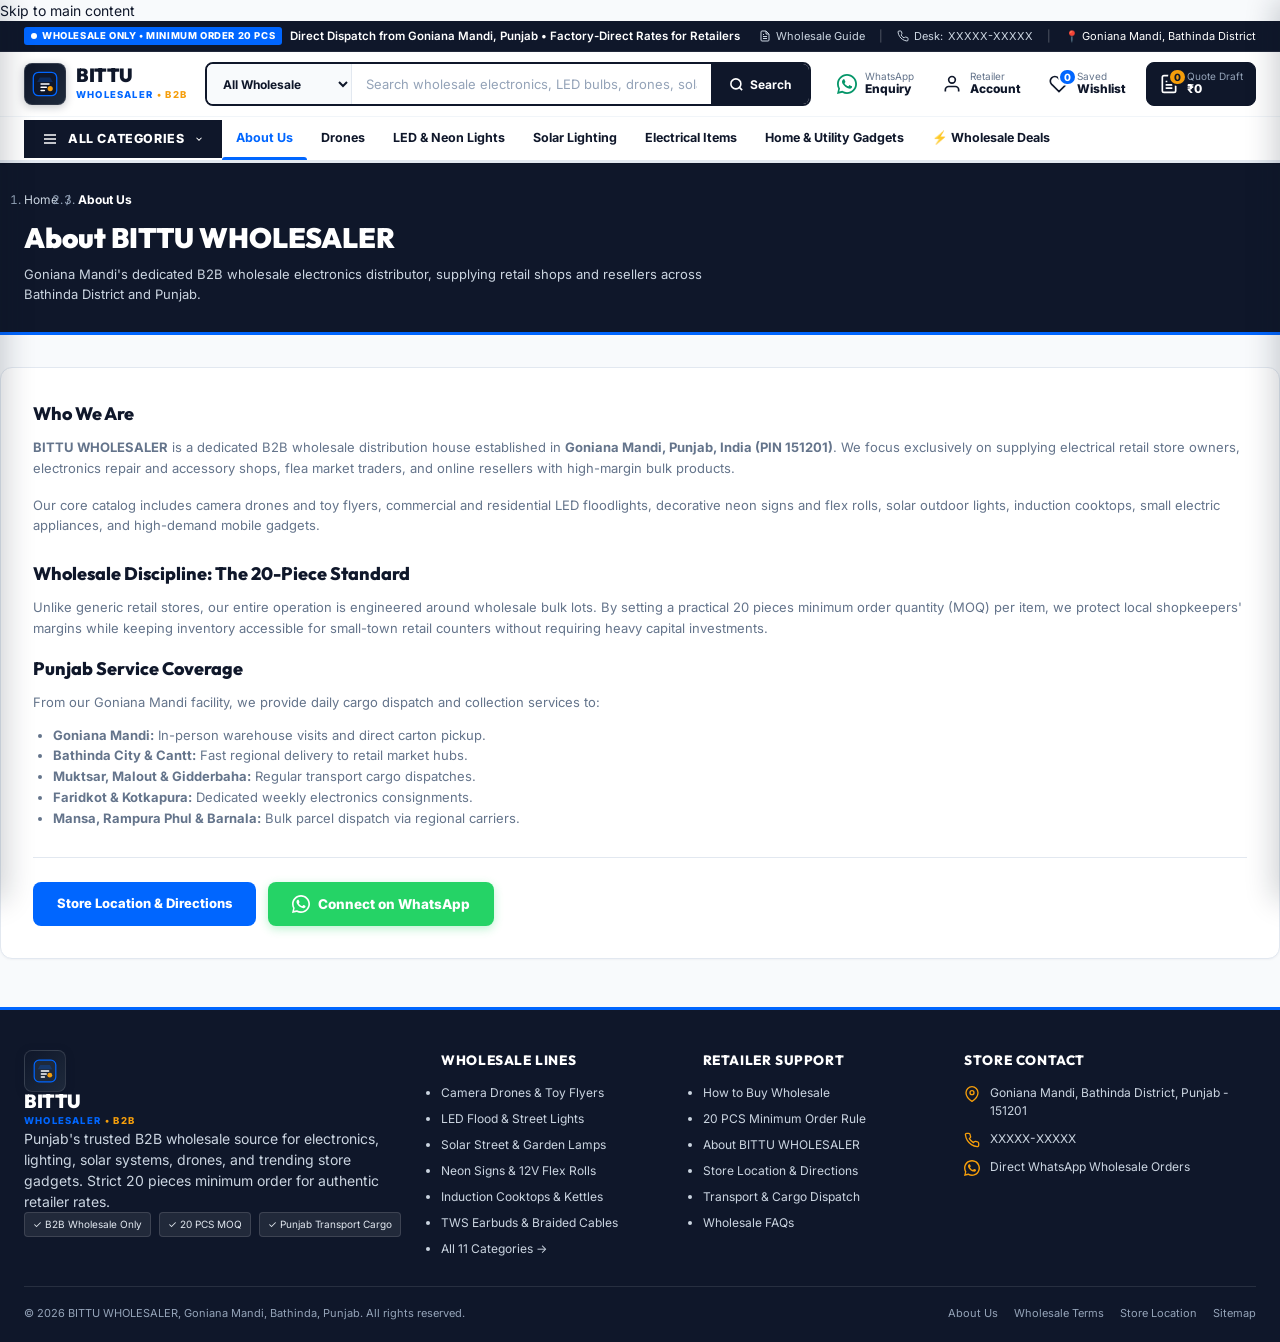
<file: about.html>
<!DOCTYPE html>
<html lang="en-IN">
<head>
  <meta charset="UTF-8">
  <meta name="viewport" content="width=device-width, initial-scale=1.0, viewport-fit=cover">
  <title>About BITTU WHOLESALER — Electronics Wholesale Distributor, Goniana Mandi</title>
  <meta name="description" content="Learn about BITTU WHOLESALER — trusted wholesale distributor of electronics, LED lighting, solar units, drones, and gadgets based in Goniana Mandi, Bathinda District, Punjab. Minimum order 20 pieces.">
  <link rel="canonical" href="https://www.bittutelecom.in/about.html">
  <meta property="og:title" content="About BITTU WHOLESALER — Goniana Mandi, Punjab">
  <meta property="og:description" content="Trusted B2B wholesale supplier of electronics and gadgets from Goniana Mandi, Punjab. Minimum order 20 pieces.">
  <link rel="preconnect" href="https://fonts.googleapis.com">
  <link rel="preconnect" href="https://fonts.gstatic.com" crossorigin>
  <link href="https://fonts.googleapis.com/css2?family=Inter:wght@400;500;600;700;800;900&family=Outfit:wght@600;700;800;900&display=swap" rel="stylesheet">
  <link rel="stylesheet" href="assets/css/style.css">
  <link rel="stylesheet" href="assets/css/responsive.css">
  <link rel="icon" type="image/svg+xml" href="data:image/svg+xml,<svg xmlns='http://www.w3.org/2000/svg' viewBox='0 0 100 100'><rect rx='18' width='100' height='100' fill='%230f172a'/><path d='M30 25h22c10 0 18 6 18 15 0 6-3 10-8 12 7 2 11 7 11 14 0 10-8 16-19 16H30V25zm16 19h5c5 0 8-3 8-7s-3-7-8-7h-5v14zm0 24h6c5 0 9-3 9-8s-4-8-9-8h-6v16z' fill='%230066FF'/></svg>">
  <meta name="theme-color" content="#0f172a">
</head>
<body>
  <a href="#main-content" class="skip-link">Skip to main content</a>

  <!-- =========================================================================
       1. WHOLESALE ANNOUNCEMENT STRIP (Layer 1)
       ========================================================================= -->
  <aside class="wholesale-announcement-strip" aria-label="Wholesale Notice">
    <div class="container">
      <div class="announcement-inner">
        <div class="announcement-left">
          <span class="announcement-badge-pulse">
            <span class="pulse-dot-anim"></span>
            WHOLESALE ONLY • MINIMUM ORDER 20 PCS
          </span>
          <span>Direct Dispatch from Goniana Mandi, Punjab • Factory-Direct Rates for Retailers</span>
        </div>
        <div class="announcement-right">
          <a href="wholesale.html">
            <svg width="12" height="12" viewBox="0 0 24 24" fill="none" stroke="currentColor" stroke-width="2"><path d="M14 2H6a2 2 0 00-2 2v16a2 2 0 002 2h12a2 2 0 002-2V8z"/><path d="M14 2v6h6M16 13H8M16 17H8M10 9H8"/></svg>
            Wholesale Guide
          </a>
          <span class="announcement-sep">|</span>
          <a href="tel:+91-XXXXX-XXXXX" data-phone>
            <svg width="12" height="12" viewBox="0 0 24 24" fill="none" stroke="currentColor" stroke-width="2"><path d="M22 16.92v3a2 2 0 01-2.18 2 19.79 19.79 0 01-8.63-3.07 19.5 19.5 0 01-6-6 19.79 19.79 0 01-3.07-8.67A2 2 0 014.11 2h3a2 2 0 012 1.72c.127.96.361 1.903.7 2.81a2 2 0 01-.45 2.11L8.09 9.91a16 16 0 006 6l1.27-1.27a2 2 0 012.11-.45c.907.339 1.85.573 2.81.7A2 2 0 0122 16.92z"/></svg>
            Desk: <span data-phone-display>XXXXX-XXXXX</span>
          </a>
          <span class="announcement-sep">|</span>
          <span>📍 Goniana Mandi, Bathinda District</span>
        </div>
      </div>
    </div>
  </aside>

  <!-- =========================================================================
       2. THREE-LAYER RESPONSIVE WHOLESALE NAVIGATION (Layer 2 & 3 - Sticky)
       ========================================================================= -->
  <header class="sticky-wholesale-header" role="banner">
    
    <!-- Layer 2: Main Navigation Row -->
    <div class="container">
      <div class="main-nav-row">
        
        <!-- BITTU WHOLESALER Brand Mark -->
        <a href="index.html" class="brand-mark-link" aria-label="BITTU WHOLESALER Homepage">
          <div class="brand-icon-box">
            <svg width="26" height="26" viewBox="0 0 40 40" fill="none" xmlns="http://www.w3.org/2000/svg">
              <rect x="2" y="2" width="36" height="36" rx="8" fill="#0f172a" stroke="#0066FF" stroke-width="2"/>
              <path d="M12 10L28 10L32 17L8 17L12 10Z" fill="#0066FF" fill-opacity="0.25"/>
              <path d="M14 20H26M14 25H22M14 30H19" stroke="#ffffff" stroke-width="2.5" stroke-linecap="round"/>
              <circle cx="28" cy="27" r="4" fill="#f59e0b"/>
            </svg>
          </div>
          <div class="brand-text-block">
            <span class="brand-name-main">BITTU</span>
            <span class="brand-name-sub">WHOLESALER</span>
          </div>
        </a>

        <!-- Large Functional Product Search -->
        <div class="wholesale-search-container">
          <form class="wholesale-search-form" id="header-search-form" action="products.html" method="GET">
            <select class="search-dept-select" id="header-search-category" aria-label="Select Category">
              <option value="all">All Wholesale</option>
            </select>
            <input type="text" 
                   id="header-search-input" 
                   class="search-input-field" 
                   placeholder="Search wholesale electronics, LED bulbs, drones, solar..." 
                   autocomplete="off" 
                   aria-label="Search wholesale items">
            <button type="submit" class="search-action-btn" aria-label="Search">
              <svg width="15" height="15" viewBox="0 0 24 24" fill="none" stroke="currentColor" stroke-width="2.5"><circle cx="11" cy="11" r="8"/><path d="M21 21l-4.35-4.35"/></svg>
              <span>Search</span>
            </button>
          </form>

          <!-- Instant Live Dropdown Autocomplete -->
          <div class="search-results-dropdown" id="header-search-results"></div>
        </div>

        <!-- Header Action Icons: WhatsApp Quote, Account, Wishlist, Quote Cart -->
        <div class="header-actions-group">
          
          <!-- Direct WhatsApp Hotline -->
          <a href="#" data-whatsapp class="header-action-item" style="color:#059669;" title="Chat with Wholesale Desk">
            <div class="action-icon-pill">
              <svg width="20" height="20" viewBox="0 0 24 24" fill="currentColor"><path d="M17.472 14.382c-.297-.149-1.758-.867-2.03-.967-.273-.099-.471-.148-.67.15-.197.297-.767.966-.94 1.164-.173.199-.347.223-.644.075-.297-.15-1.255-.463-2.39-1.475-.883-.788-1.48-1.761-1.653-2.059-.173-.297-.018-.458.13-.606.134-.133.298-.347.446-.52.149-.174.198-.298.298-.497.099-.198.05-.371-.025-.52-.075-.149-.669-1.612-.916-2.207-.242-.579-.487-.5-.669-.51-.173-.008-.371-.01-.57-.01-.198 0-.52.074-.792.372-.272.297-1.04 1.016-1.04 2.479 0 1.462 1.065 2.875 1.213 3.074.149.198 2.096 3.2 5.077 4.487.709.306 1.262.489 1.694.625.712.227 1.36.195 1.871.118.571-.085 1.758-.719 2.006-1.413.248-.694.248-1.289.173-1.413-.074-.124-.272-.198-.57-.347z"/><path d="M12 0C5.373 0 0 5.373 0 12c0 2.11.546 4.094 1.504 5.822L0 24l6.335-1.463A11.954 11.954 0 0012 24c6.627 0 12-5.373 12-12S18.627 0 12 0zm0 21.818c-1.844 0-3.607-.504-5.145-1.41l-.37-.217-3.825.884.962-3.697-.24-.38A9.778 9.778 0 012.182 12c0-5.422 4.396-9.818 9.818-9.818 5.422 0 9.818 4.396 9.818 9.818 0 5.422-4.396 9.818-9.818 9.818z"/></svg>
            </div>
            <div class="action-label-box">
              <span class="action-label-top">WhatsApp</span>
              <span class="action-label-bold">Enquiry</span>
            </div>
          </a>

          <!-- Retailer Account -->
          <a href="wholesale.html" class="header-action-item" title="Retailer Wholesale Terms">
            <div class="action-icon-pill">
              <svg width="20" height="20" viewBox="0 0 24 24" fill="none" stroke="currentColor" stroke-width="2"><path d="M20 21v-2a4 4 0 00-4-4H8a4 4 0 00-4 4v2"/><circle cx="12" cy="7" r="4"/></svg>
            </div>
            <div class="action-label-box">
              <span class="action-label-top">Retailer</span>
              <span class="action-label-bold">Account</span>
            </div>
          </a>

          <!-- Wishlist Button -->
          <button type="button" class="header-action-item" onclick="window.location.href='products.html';" title="Saved Items">
            <div class="action-icon-pill">
              <svg width="20" height="20" viewBox="0 0 24 24" fill="none" stroke="currentColor" stroke-width="2"><path d="M20.84 4.61a5.5 5.5 0 00-7.78 0L12 5.67l-1.06-1.06a5.5 5.5 0 00-7.78 7.78l1.06 1.06L12 21.23l7.78-7.78 1.06-1.06a5.5 5.5 0 000-7.78z"/></svg>
              <span class="action-badge-counter wishlist-count-badge">0</span>
            </div>
            <div class="action-label-box">
              <span class="action-label-top">Saved</span>
              <span class="action-label-bold">Wishlist</span>
            </div>
          </button>

          <!-- Wholesale Quotation Cart -->
          <button type="button" class="header-action-item quote-cart-btn" onclick="openQuoteDrawer();" title="View Wholesale Quote Draft">
            <div class="action-icon-pill">
              <svg width="20" height="20" viewBox="0 0 24 24" fill="none" stroke="currentColor" stroke-width="2"><path d="M14 2H6a2 2 0 00-2 2v16a2 2 0 002 2h12a2 2 0 002-2V8z"/><path d="M14 2v6h6M16 13H8M16 17H8M10 9H8"/></svg>
              <span class="action-badge-counter quote-count-badge">0</span>
            </div>
            <div class="action-label-box">
              <span class="action-label-top">Quote Draft</span>
              <span class="action-label-bold quote-subtotal-display">₹0</span>
            </div>
          </button>

          <!-- Mobile Menu Drawer Toggle -->
          <button type="button" class="mobile-nav-toggle-btn" id="mobile-menu-trigger" aria-label="Open Navigation Menu" aria-expanded="false">
            <svg width="22" height="22" viewBox="0 0 24 24" fill="none" stroke="currentColor" stroke-width="2.5"><path d="M3 12h18M3 6h18M3 18h18"/></svg>
          </button>

        </div>

      </div>
    </div>

    <!-- Layer 3: Wholesale Category Navigation with Animated Active Indicator -->
    <nav class="wholesale-category-layer" aria-label="Wholesale Category Navigation">
      <div class="container">
        <div class="category-nav-inner">
          
          <!-- All Categories Mega Menu Button -->
          <button type="button" class="all-categories-trigger" id="all-categories-btn" aria-haspopup="true" aria-expanded="false">
            <svg width="16" height="16" viewBox="0 0 24 24" fill="none" stroke="currentColor" stroke-width="2.5"><path d="M3 12h18M3 6h18M3 18h18"/></svg>
            <span>All Categories</span>
            <svg width="10" height="10" viewBox="0 0 24 24" fill="none" stroke="currentColor" stroke-width="2.5"><path d="M6 9l6 6 6-6"/></svg>
          </button>

          <!-- Mega Category Dropdown -->
          <div class="mega-category-menu" id="mega-category-menu">
            <ul class="mega-menu-list" id="mega-menu-list">
              <!-- Dynamically populated from PRODUCT_CATEGORIES -->
            </ul>
          </div>

          <!-- Horizontal Category Links with Indicator -->
          <div class="wholesale-category-nav-list" id="wholesale-category-nav">
            <a href="about.html" class="wholesale-nav-link active" data-nav="about">
              <span>About Us</span>
            </a>
            <a href="products.html#drones" class="wholesale-nav-link" data-nav="drones">
              <span>Drones</span>
            </a>
            <a href="products.html#led-lights" class="wholesale-nav-link" data-nav="led-neon">
              <span>LED &amp; Neon Lights</span>
            </a>
            <a href="products.html#solar-lights" class="wholesale-nav-link" data-nav="solar">
              <span>Solar Lighting</span>
            </a>
            <a href="products.html#electrical-accessories" class="wholesale-nav-link" data-nav="electrical">
              <span>Electrical Items</span>
            </a>
            <a href="products.html#home-gadgets" class="wholesale-nav-link" data-nav="gadgets">
              <span>Home &amp; Utility Gadgets</span>
            </a>
            <a href="products.html" class="wholesale-nav-link" data-nav="deals">
              <span>⚡ Wholesale Deals</span>
            </a>

            <!-- Animated Underline Active Indicator -->
            <div class="nav-active-indicator" id="nav-active-indicator"></div>
          </div>

        </div>
      </div>
    </nav>
  </header>

  <main id="main-content">
    <section class="page-header" style="background:#0f172a;color:#ffffff;padding:28px 0;border-bottom:3px solid var(--c-electric-blue);">
      <div class="container">
        <nav class="breadcrumbs" aria-label="Breadcrumb">
          <ol style="display:flex;gap:8px;font-size:12px;color:#94a3b8;margin-bottom:8px;">
            <li><a href="index.html" style="color:#cbd5e1;">Home</a></li>
            <li>/</li>
            <li><span aria-current="page" style="color:#ffffff;font-weight:700;">About Us</span></li>
          </ol>
        </nav>
        <h1 style="font-family:var(--font-heading);font-size:clamp(20px, 3.5vw, 28px);font-weight:900;color:#ffffff;margin-bottom:6px;">About BITTU WHOLESALER</h1>
        <p style="font-size:13px;color:#cbd5e1;max-width:720px;line-height:1.5;">Goniana Mandi's dedicated B2B wholesale electronics distributor, supplying retail shops and resellers across Bathinda District and Punjab.</p>
      </div>
    </section>

    <section class="section" style="padding:32px 0 48px;">
      <div class="container container--narrow prose" style="background:#ffffff;border:1px solid var(--c-border);border-radius:var(--radius-lg);padding:32px;box-shadow:var(--shadow-xs);">
        <h2 style="font-family:var(--font-heading);font-size:18px;font-weight:800;color:var(--c-charcoal);margin-bottom:10px;">Who We Are</h2>
        <p style="font-size:13px;color:var(--c-text-muted);line-height:1.6;margin-bottom:16px;"><strong>BITTU WHOLESALER</strong> is a dedicated B2B wholesale distribution house established in <strong>Goniana Mandi, Punjab, India (PIN 151201)</strong>. We focus exclusively on supplying electrical retail store owners, electronics repair and accessory shops, flea market traders, and online resellers with high-margin bulk products.</p>

        <p style="font-size:13px;color:var(--c-text-muted);line-height:1.6;margin-bottom:24px;">Our core catalog includes camera drones and toy flyers, commercial and residential LED floodlights, decorative neon signs and flex rolls, solar outdoor lights, induction cooktops, small electric appliances, and high-demand mobile gadgets.</p>

        <h2 style="font-family:var(--font-heading);font-size:18px;font-weight:800;color:var(--c-charcoal);margin-bottom:10px;">Wholesale Discipline: The 20-Piece Standard</h2>
        <p style="font-size:13px;color:var(--c-text-muted);line-height:1.6;margin-bottom:16px;">Unlike generic retail stores, our entire operation is engineered around wholesale bulk lots. By setting a practical 20 pieces minimum order quantity (MOQ) per item, we protect local shopkeepers' margins while keeping inventory accessible for small-town retail counters without requiring heavy capital investments.</p>

        <h2 style="font-family:var(--font-heading);font-size:18px;font-weight:800;color:var(--c-charcoal);margin-bottom:10px;">Punjab Service Coverage</h2>
        <p style="font-size:13px;color:var(--c-text-muted);line-height:1.6;margin-bottom:12px;">From our Goniana Mandi facility, we provide daily cargo dispatch and collection services to:</p>
        <ul style="padding-left:20px;margin-bottom:24px;font-size:13px;color:var(--c-text-muted);line-height:1.6;">
          <li><strong>Goniana Mandi:</strong> In-person warehouse visits and direct carton pickup.</li>
          <li><strong>Bathinda City &amp; Cantt:</strong> Fast regional delivery to retail market hubs.</li>
          <li><strong>Muktsar, Malout &amp; Gidderbaha:</strong> Regular transport cargo dispatches.</li>
          <li><strong>Faridkot &amp; Kotkapura:</strong> Dedicated weekly electronics consignments.</li>
          <li><strong>Mansa, Rampura Phul &amp; Barnala:</strong> Bulk parcel dispatch via regional carriers.</li>
        </ul>

        <div style="margin-top:28px;padding-top:24px;border-top:1px solid var(--c-border);display:flex;gap:12px;flex-wrap:wrap;">
          <a href="contact.html" class="btn-promo-primary" style="display:inline-flex;padding:12px 24px;">Store Location &amp; Directions</a>
          <a href="#" data-whatsapp="Hi BITTU WHOLESALER, I am interested in visiting your Goniana Mandi warehouse." class="btn-send-whatsapp-quote" style="display:inline-flex;padding:12px 24px;">
            <svg width="18" height="18" viewBox="0 0 24 24" fill="currentColor"><path d="M17.472 14.382c-.297-.149-1.758-.867-2.03-.967-.273-.099-.471-.148-.67.15-.197.297-.767.966-.94 1.164-.173.199-.347.223-.644.075-.297-.15-1.255-.463-2.39-1.475-.883-.788-1.48-1.761-1.653-2.059-.173-.297-.018-.458.13-.606.134-.133.298-.347.446-.52.149-.174.198-.298.298-.497.099-.198.05-.371-.025-.52-.075-.149-.669-1.612-.916-2.207-.242-.579-.487-.5-.669-.51-.173-.008-.371-.01-.57-.01-.198 0-.52.074-.792.372-.272.297-1.04 1.016-1.04 2.479 0 1.462 1.065 2.875 1.213 3.074.149.198 2.096 3.2 5.077 4.487.709.306 1.262.489 1.694.625.712.227 1.36.195 1.871.118.571-.085 1.758-.719 2.006-1.413.248-.694.248-1.289.173-1.413-.074-.124-.272-.198-.57-.347z"/><path d="M12 0C5.373 0 0 5.373 0 12c0 2.11.546 4.094 1.504 5.822L0 24l6.335-1.463A11.954 11.954 0 0012 24c6.627 0 12-5.373 12-12S18.627 0 12 0zm0 21.818c-1.844 0-3.607-.504-5.145-1.41l-.37-.217-3.825.884.962-3.697-.24-.38A9.778 9.778 0 012.182 12c0-5.422 4.396-9.818 9.818-9.818 5.422 0 9.818 4.396 9.818 9.818 0 5.422-4.396 9.818-9.818 9.818z"/></svg>
            Connect on WhatsApp
          </a>
        </div>
      </div>
    </section>
  </main>

  <!-- =========================================================================
       FOOTER (BITTU WHOLESALER Full Logo)
       ========================================================================= -->
  <footer class="wholesale-footer" role="contentinfo">
    <div class="container">
      <div class="footer-top-grid">
        
        <!-- Brand Info -->
        <div class="footer-col footer-col-brand">
          <div class="footer-brand-logo">
            <div class="brand-icon-box">
              <svg width="24" height="24" viewBox="0 0 40 40" fill="none"><rect x="2" y="2" width="36" height="36" rx="8" fill="#1e293b" stroke="#0066FF" stroke-width="2"/><path d="M12 10L28 10L32 17L8 17L12 10Z" fill="#0066FF" fill-opacity="0.25"/><path d="M14 20H26M14 25H22M14 30H19" stroke="#ffffff" stroke-width="2.5" stroke-linecap="round"/><circle cx="28" cy="27" r="4" fill="#f59e0b"/></svg>
            </div>
            <div class="brand-text-block">
              <span class="brand-name-main" style="color:#ffffff;">BITTU</span>
              <span class="brand-name-sub">WHOLESALER</span>
            </div>
          </div>
          <p class="footer-brand-tagline">
            Punjab's trusted B2B wholesale source for electronics, lighting, solar systems, drones, and trending store gadgets. Strict 20 pieces minimum order for authentic retailer rates.
          </p>
          <div class="footer-badges">
            <span class="trust-badge-pill">✓ B2B Wholesale Only</span>
            <span class="trust-badge-pill">✓ 20 PCS MOQ</span>
            <span class="trust-badge-pill">✓ Punjab Transport Cargo</span>
          </div>
        </div>

        <!-- Wholesale Categories -->
        <div class="footer-col">
          <h4>Wholesale Lines</h4>
          <ul class="footer-links-list">
            <li><a href="products.html#drones">Camera Drones &amp; Toy Flyers</a></li>
            <li><a href="products.html#led-lights">LED Flood &amp; Street Lights</a></li>
            <li><a href="products.html#solar-lights">Solar Street &amp; Garden Lamps</a></li>
            <li><a href="products.html#neon-lights">Neon Signs &amp; 12V Flex Rolls</a></li>
            <li><a href="products.html#induction-cooktops">Induction Cooktops &amp; Kettles</a></li>
            <li><a href="products.html#mobile-gadgets">TWS Earbuds &amp; Braided Cables</a></li>
            <li><a href="categories.html">All 11 Categories &rarr;</a></li>
          </ul>
        </div>

        <!-- Retailer Support -->
        <div class="footer-col">
          <h4>Retailer Support</h4>
          <ul class="footer-links-list">
            <li><a href="wholesale.html">How to Buy Wholesale</a></li>
            <li><a href="wholesale.html#moq">20 PCS Minimum Order Rule</a></li>
            <li><a href="about.html">About BITTU WHOLESALER</a></li>
            <li><a href="contact.html">Store Location &amp; Directions</a></li>
            <li><a href="wholesale.html#dispatch">Transport &amp; Cargo Dispatch</a></li>
            <li><a href="wholesale.html#faq">Wholesale FAQs</a></li>
          </ul>
        </div>

        <!-- Store Contact -->
        <div class="footer-col">
          <h4>Store Contact</h4>
          <div class="footer-contact-item">
            <svg width="16" height="16" viewBox="0 0 24 24" fill="none" stroke="currentColor" stroke-width="2"><path d="M21 10c0 7-9 13-9 13s-9-6-9-13a9 9 0 0118 0z"/><circle cx="12" cy="10" r="3"/></svg>
            <span>Goniana Mandi, Bathinda District, Punjab - 151201</span>
          </div>
          <div class="footer-contact-item">
            <svg width="16" height="16" viewBox="0 0 24 24" fill="none" stroke="currentColor" stroke-width="2"><path d="M22 16.92v3a2 2 0 01-2.18 2 19.79 19.79 0 01-8.63-3.07 19.5 19.5 0 01-6-6 19.79 19.79 0 01-3.07-8.67A2 2 0 014.11 2h3a2 2 0 012 1.72c.127.96.361 1.903.7 2.81a2 2 0 01-.45 2.11L8.09 9.91a16 16 0 006 6l1.27-1.27a2 2 0 012.11-.45c.907.339 1.85.573 2.81.7A2 2 0 0122 16.92z"/></svg>
            <a href="tel:+91-XXXXX-XXXXX" data-phone><span data-phone-display>XXXXX-XXXXX</span></a>
          </div>
          <div class="footer-contact-item">
            <svg width="16" height="16" viewBox="0 0 24 24" fill="currentColor"><path d="M17.472 14.382c-.297-.149-1.758-.867-2.03-.967-.273-.099-.471-.148-.67.15-.197.297-.767.966-.94 1.164-.173.199-.347.223-.644.075-.297-.15-1.255-.463-2.39-1.475-.883-.788-1.48-1.761-1.653-2.059-.173-.297-.018-.458.13-.606.134-.133.298-.347.446-.52.149-.174.198-.298.298-.497.099-.198.05-.371-.025-.52-.075-.149-.669-1.612-.916-2.207-.242-.579-.487-.5-.669-.51-.173-.008-.371-.01-.57-.01-.198 0-.52.074-.792.372-.272.297-1.04 1.016-1.04 2.479 0 1.462 1.065 2.875 1.213 3.074.149.198 2.096 3.2 5.077 4.487.709.306 1.262.489 1.694.625.712.227 1.36.195 1.871.118.571-.085 1.758-.719 2.006-1.413.248-.694.248-1.289.173-1.413-.074-.124-.272-.198-.57-.347z"/><path d="M12 0C5.373 0 0 5.373 0 12c0 2.11.546 4.094 1.504 5.822L0 24l6.335-1.463A11.954 11.954 0 0012 24c6.627 0 12-5.373 12-12S18.627 0 12 0zm0 21.818c-1.844 0-3.607-.504-5.145-1.41l-.37-.217-3.825.884.962-3.697-.24-.38A9.778 9.778 0 012.182 12c0-5.422 4.396-9.818 9.818-9.818 5.422 0 9.818 4.396 9.818 9.818 0 5.422-4.396 9.818-9.818 9.818z"/></svg>
            <a href="#" data-whatsapp>Direct WhatsApp Wholesale Orders</a>
          </div>
        </div>

      </div>

      <div class="footer-bottom-row">
        <div>
          &copy; <span data-year>2026</span> BITTU WHOLESALER, Goniana Mandi, Bathinda, Punjab. All rights reserved.
        </div>
        <div style="display:flex;gap:16px;">
          <a href="about.html">About Us</a>
          <a href="wholesale.html">Wholesale Terms</a>
          <a href="contact.html">Store Location</a>
          <a href="sitemap.xml">Sitemap</a>
        </div>
      </div>
    </div>
  </footer>

  <!-- =========================================================================
       MOBILE BOTTOM STICKY BAR
       ========================================================================= -->
  <nav class="mobile-bottom-nav" aria-label="Mobile Navigation">
    <a href="index.html" class="mobile-nav-btn">
      <svg width="20" height="20" viewBox="0 0 24 24" fill="none" stroke="currentColor" stroke-width="2"><path d="M3 9l9-7 9 7v11a2 2 0 01-2 2H5a2 2 0 01-2-2z"/><polyline points="9 22 9 12 15 12 15 22"/></svg>
      <span>Home</span>
    </a>
    <a href="categories.html" class="mobile-nav-btn">
      <svg width="20" height="20" viewBox="0 0 24 24" fill="none" stroke="currentColor" stroke-width="2"><rect x="3" y="3" width="7" height="7"/><rect x="14" y="3" width="7" height="7"/><rect x="14" y="14" width="7" height="7"/><rect x="3" y="14" width="7" height="7"/></svg>
      <span>Categories</span>
    </a>
    <a href="products.html" class="mobile-nav-btn">
      <svg width="20" height="20" viewBox="0 0 24 24" fill="none" stroke="currentColor" stroke-width="2"><circle cx="11" cy="11" r="8"/><path d="M21 21l-4.35-4.35"/></svg>
      <span>Catalog</span>
    </a>
    <a href="#" data-whatsapp class="mobile-nav-btn" style="color:#059669;">
      <svg width="20" height="20" viewBox="0 0 24 24" fill="currentColor"><path d="M17.472 14.382c-.297-.149-1.758-.867-2.03-.967-.273-.099-.471-.148-.67.15-.197.297-.767.966-.94 1.164-.173.199-.347.223-.644.075-.297-.15-1.255-.463-2.39-1.475-.883-.788-1.48-1.761-1.653-2.059-.173-.297-.018-.458.13-.606.134-.133.298-.347.446-.52.149-.174.198-.298.298-.497.099-.198.05-.371-.025-.52-.075-.149-.669-1.612-.916-2.207-.242-.579-.487-.5-.669-.51-.173-.008-.371-.01-.57-.01-.198 0-.52.074-.792.372-.272.297-1.04 1.016-1.04 2.479 0 1.462 1.065 2.875 1.213 3.074.149.198 2.096 3.2 5.077 4.487.709.306 1.262.489 1.694.625.712.227 1.36.195 1.871.118.571-.085 1.758-.719 2.006-1.413.248-.694.248-1.289.173-1.413-.074-.124-.272-.198-.57-.347z"/><path d="M12 0C5.373 0 0 5.373 0 12c0 2.11.546 4.094 1.504 5.822L0 24l6.335-1.463A11.954 11.954 0 0012 24c6.627 0 12-5.373 12-12S18.627 0 12 0zm0 21.818c-1.844 0-3.607-.504-5.145-1.41l-.37-.217-3.825.884.962-3.697-.24-.38A9.778 9.778 0 012.182 12c0-5.422 4.396-9.818 9.818-9.818 5.422 0 9.818 4.396 9.818 9.818 0 5.422-4.396 9.818-9.818 9.818z"/></svg>
      <span>Enquiry</span>
    </a>
    <button type="button" class="mobile-nav-btn" onclick="openQuoteDrawer();">
      <svg width="20" height="20" viewBox="0 0 24 24" fill="none" stroke="currentColor" stroke-width="2"><path d="M14 2H6a2 2 0 00-2 2v16a2 2 0 002 2h12a2 2 0 002-2V8z"/><path d="M14 2v6h6M16 13H8M16 17H8M10 9H8"/></svg>
      <span class="mobile-cart-badge quote-count-badge">0</span>
      <span>Quote</span>
    </button>
  </nav>

  <!-- =========================================================================
       WHOLESALE QUOTATION CART DRAWER (B2B Quote Draft, Not Retail Checkout)
       ========================================================================= -->
  <div class="cart-drawer-overlay" id="quote-drawer-overlay" onclick="closeQuoteDrawer();"></div>
  <aside class="wholesale-quote-drawer" id="quote-drawer" role="dialog" aria-label="Wholesale Quotation Draft" aria-modal="true">
    <div class="drawer-header">
      <div class="drawer-title">
        <svg width="20" height="20" viewBox="0 0 24 24" fill="none" stroke="currentColor" stroke-width="2"><path d="M14 2H6a2 2 0 00-2 2v16a2 2 0 002 2h12a2 2 0 002-2V8z"/><path d="M14 2v6h6M16 13H8M16 17H8M10 9H8"/></svg>
        <span>Wholesale Quotation Draft</span>
      </div>
      <button type="button" class="drawer-close-btn" onclick="closeQuoteDrawer();" aria-label="Close quote drawer">&times;</button>
    </div>
    <div class="quote-drawer-notice">
      <strong>⚠️ Wholesale Notice:</strong> Minimum order 20 pieces per item. Line pricing and totals are preliminary estimates. Final invoice taxes, transport, and freight will be verified on WhatsApp.
    </div>
    <div class="quote-item-list" id="quote-items-container">
      <!-- Injected by renderQuoteDrawer() -->
    </div>
    <div class="drawer-footer">
      <div class="quote-summary-row">
        <span>Total Bulk Units:</span>
        <strong id="quote-total-pieces">0 pieces (0 wholesale lines)</strong>
      </div>
      <div class="quote-total-row">
        <span>Estimated Total:</span>
        <span id="quote-total-amount" style="color:var(--c-electric-blue);">₹0</span>
      </div>
      <p style="font-size:11px;color:#64748b;margin-top:4px;">*Excludes GST &amp; dispatch freight from Goniana Mandi</p>
      <div class="quote-footer-actions">
        <button type="button" class="btn-send-whatsapp-quote" id="btn-send-quote-whatsapp" onclick="sendQuoteWhatsApp();">
          <svg width="18" height="18" viewBox="0 0 24 24" fill="currentColor"><path d="M17.472 14.382c-.297-.149-1.758-.867-2.03-.967-.273-.099-.471-.148-.67.15-.197.297-.767.966-.94 1.164-.173.199-.347.223-.644.075-.297-.15-1.255-.463-2.39-1.475-.883-.788-1.48-1.761-1.653-2.059-.173-.297-.018-.458.13-.606.134-.133.298-.347.446-.52.149-.174.198-.298.298-.497.099-.198.05-.371-.025-.52-.075-.149-.669-1.612-.916-2.207-.242-.579-.487-.5-.669-.51-.173-.008-.371-.01-.57-.01-.198 0-.52.074-.792.372-.272.297-1.04 1.016-1.04 2.479 0 1.462 1.065 2.875 1.213 3.074.149.198 2.096 3.2 5.077 4.487.709.306 1.262.489 1.694.625.712.227 1.36.195 1.871.118.571-.085 1.758-.719 2.006-1.413.248-.694.248-1.289.173-1.413-.074-.124-.272-.198-.57-.347z"/><path d="M12 0C5.373 0 0 5.373 0 12c0 2.11.546 4.094 1.504 5.822L0 24l6.335-1.463A11.954 11.954 0 0012 24c6.627 0 12-5.373 12-12S18.627 0 12 0zm0 21.818c-1.844 0-3.607-.504-5.145-1.41l-.37-.217-3.825.884.962-3.697-.24-.38A9.778 9.778 0 012.182 12c0-5.422 4.396-9.818 9.818-9.818 5.422 0 9.818 4.396 9.818 9.818 0 5.422-4.396 9.818-9.818 9.818z"/></svg>
          Request Wholesale Quote on WhatsApp
        </button>
        <button type="button" class="btn-clear-quote" onclick="clearQuoteCart();">Clear Quotation Draft</button>
      </div>
    </div>
  </aside>

  <!-- =========================================================================
       MOBILE SLIDE-OUT NAVIGATION DRAWER
       ========================================================================= -->
  <div class="cart-drawer-overlay" id="mobile-drawer-overlay"></div>
  <aside class="mobile-nav-drawer" id="mobile-nav-drawer" role="dialog" aria-label="Mobile Navigation" aria-modal="true">
    <div class="mobile-drawer-header">
      <div style="display:flex;align-items:center;gap:8px;">
        <svg width="22" height="22" viewBox="0 0 40 40" fill="none"><rect x="2" y="2" width="36" height="36" rx="8" fill="#1e293b" stroke="#0066FF" stroke-width="2"/><path d="M12 10L28 10L32 17L8 17L12 10Z" fill="#0066FF" fill-opacity="0.25"/><path d="M14 20H26M14 25H22M14 30H19" stroke="#ffffff" stroke-width="2.5" stroke-linecap="round"/><circle cx="28" cy="27" r="4" fill="#f59e0b"/></svg>
        <span style="font-weight:800;font-size:14px;letter-spacing:0.5px;">BITTU WHOLESALER</span>
      </div>
      <button type="button" class="mobile-drawer-close" id="mobile-drawer-close" aria-label="Close navigation">&times;</button>
    </div>
    <div class="mobile-drawer-links">
      <a href="index.html" class="mobile-drawer-link">
        <span>🏠 Home</span>
      </a>
      <a href="products.html" class="mobile-drawer-link">
        <span>📦 All Wholesale Products</span>
      </a>
      <a href="categories.html" class="mobile-drawer-link">
        <span>📁 Category Directory</span>
      </a>
      <a href="wholesale.html" class="mobile-drawer-link">
        <span>📜 Wholesale Terms &amp; MOQ</span>
      </a>
      <a href="about.html" class="mobile-drawer-link">
        <span>ℹ️ About Bittu Wholesaler</span>
      </a>
      <a href="contact.html" class="mobile-drawer-link">
        <span>📍 Store Location &amp; Map</span>
      </a>
      <div style="padding:16px 20px;border-top:1px solid #f1f5f9;margin-top:12px;">
        <span style="font-size:11px;font-weight:800;text-transform:uppercase;color:#64748b;letter-spacing:0.5px;display:block;margin-bottom:8px;">Hot Wholesale Categories</span>
        <div style="display:flex;flex-direction:column;gap:6px;font-size:12.5px;">
          <a href="products.html#drones" style="color:#0f172a;font-weight:600;">🚁 Drones</a>
          <a href="products.html#led-lights" style="color:#0f172a;font-weight:600;">💡 LED &amp; Neon Lights</a>
          <a href="products.html#solar-lights" style="color:#0f172a;font-weight:600;">☀️ Solar Lighting</a>
          <a href="products.html#electrical-accessories" style="color:#0f172a;font-weight:600;">🔌 Electrical Items</a>
          <a href="products.html#home-gadgets" style="color:#0f172a;font-weight:600;">📱 Home &amp; Utility Gadgets</a>
        </div>
      </div>
      <div style="padding:16px 20px;background:#f8fafc;margin:16px 20px 0;border-radius:8px;border:1px solid #e2e8f0;">
        <div style="font-size:11px;color:#64748b;margin-bottom:4px;">Wholesale Support Hotline</div>
        <a href="tel:+91-XXXXX-XXXXX" data-phone style="font-weight:800;color:#0f172a;font-size:13px;display:block;">📞 <span data-phone-display>XXXXX-XXXXX</span></a>
        <div style="font-size:11px;color:#059669;font-weight:700;margin-top:4px;">Goniana Mandi, Punjab</div>
      </div>
    </div>
  </aside>

  <!-- =========================================================================
       QUICK VIEW MODAL (Product Specifications & MOQ Details)
       ========================================================================= -->
  <div class="quick-view-overlay" id="quick-view-overlay" onclick="if(event.target===this)closeQuickView();">
    <div class="quick-view-modal" id="quick-view-modal-container" role="dialog" aria-modal="true" aria-label="Product Specifications">
      <!-- Dynamically filled by openQuickView() -->
    </div>
  </div>

  <script src="assets/js/config.js"></script>
  <script src="assets/js/products.js"></script>
  <script src="assets/js/seo.js"></script>
  <script src="assets/js/main.js"></script>
  <script>
    document.addEventListener('DOMContentLoaded', function() {
      injectOrganizationSchema();
      injectBreadcrumbSchema([
        { name: 'Home', url: SITE_CONFIG.domain + '/' },
        { name: 'About Us', url: SITE_CONFIG.domain + '/about.html' }
      ]);
    });
  </script>
</body>
</html>
</file>
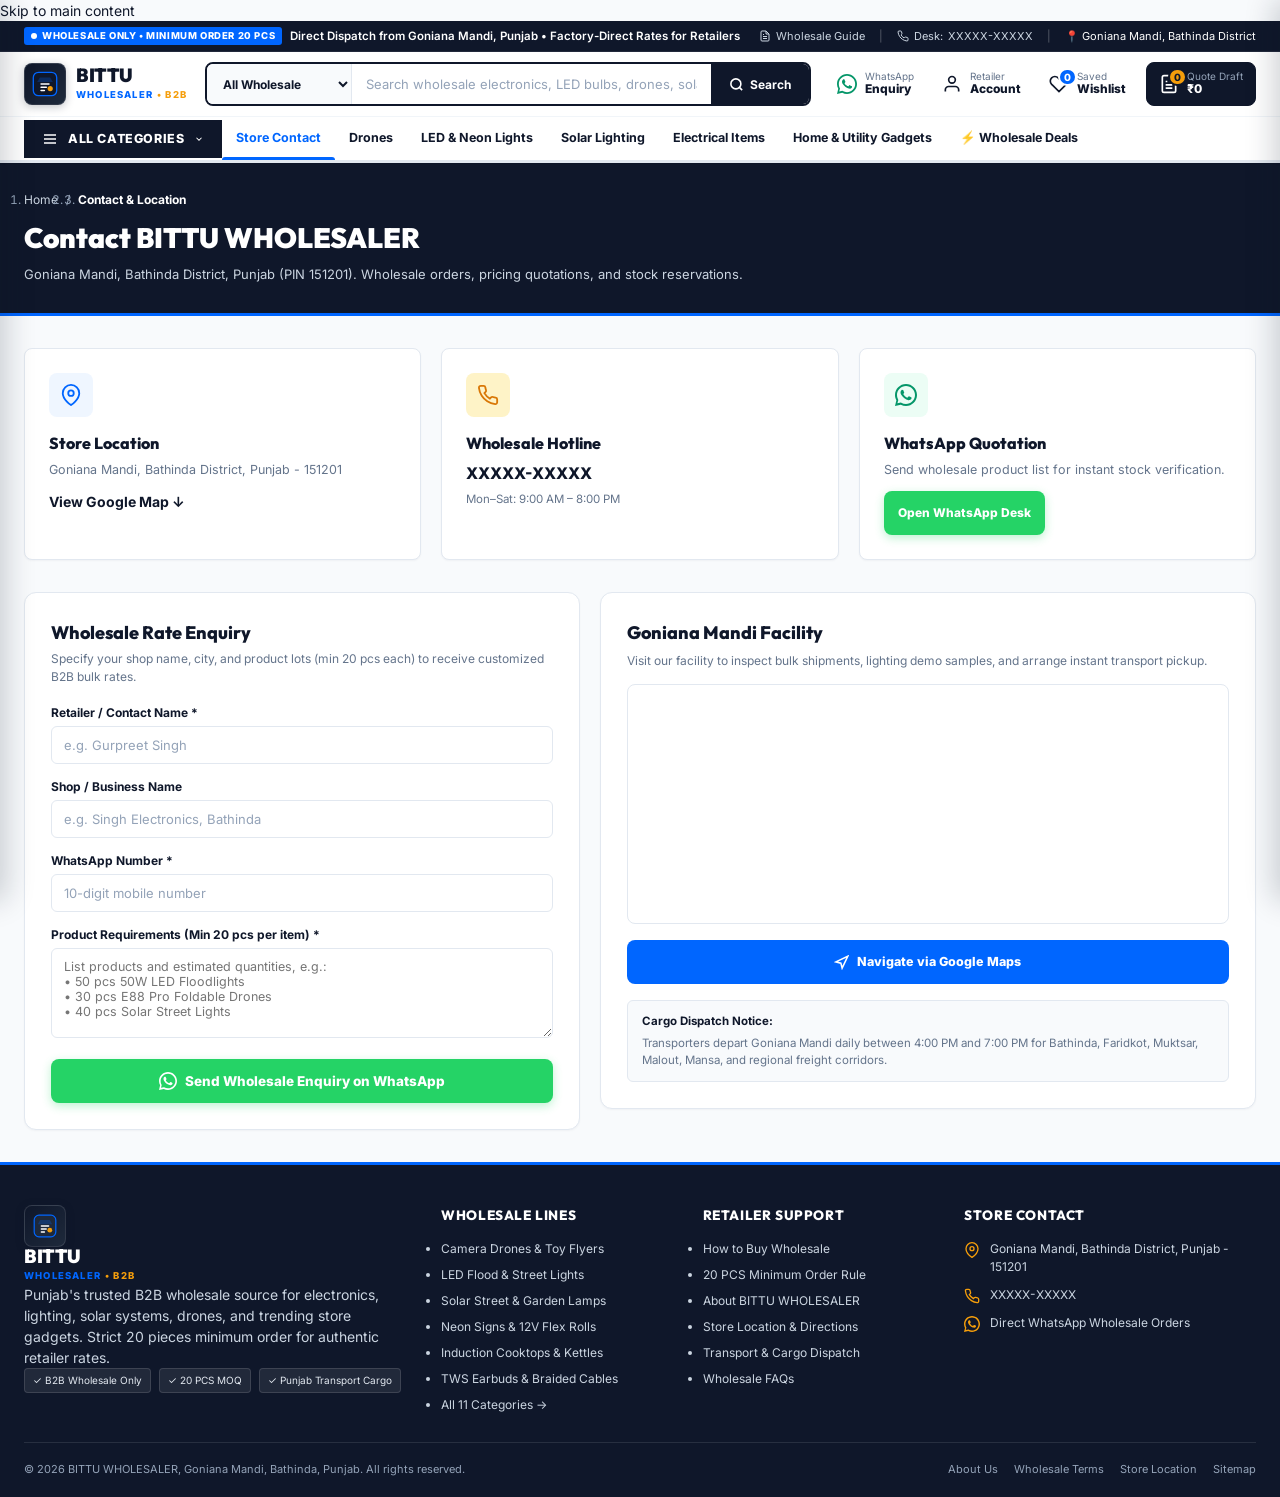
<file: contact.html>
<!DOCTYPE html>
<html lang="en-IN">
<head>
  <meta charset="UTF-8">
  <meta name="viewport" content="width=device-width, initial-scale=1.0, viewport-fit=cover">
  <title>Contact BITTU WHOLESALER — Wholesale Enquiries &amp; Map, Goniana Mandi, Punjab</title>
  <meta name="description" content="Contact BITTU WHOLESALER in Goniana Mandi, Bathinda, Punjab for wholesale price quotations, bulk electronics dispatch, and store location. Phone, WhatsApp, and Google Maps directions.">
  <link rel="canonical" href="https://www.bittutelecom.in/contact.html">
  <meta property="og:title" content="Contact BITTU WHOLESALER — Goniana Mandi, Punjab">
  <meta property="og:description" content="Wholesale electronics inquiry desk in Goniana Mandi, Bathinda District, Punjab. Direct WhatsApp quotations and store directions.">
  <link rel="preconnect" href="https://fonts.googleapis.com">
  <link rel="preconnect" href="https://fonts.gstatic.com" crossorigin>
  <link href="https://fonts.googleapis.com/css2?family=Inter:wght@400;500;600;700;800;900&family=Outfit:wght@600;700;800;900&display=swap" rel="stylesheet">
  <link rel="stylesheet" href="assets/css/style.css">
  <link rel="stylesheet" href="assets/css/responsive.css">
  <link rel="icon" type="image/svg+xml" href="data:image/svg+xml,<svg xmlns='http://www.w3.org/2000/svg' viewBox='0 0 100 100'><rect rx='18' width='100' height='100' fill='%230f172a'/><path d='M30 25h22c10 0 18 6 18 15 0 6-3 10-8 12 7 2 11 7 11 14 0 10-8 16-19 16H30V25zm16 19h5c5 0 8-3 8-7s-3-7-8-7h-5v14zm0 24h6c5 0 9-3 9-8s-4-8-9-8h-6v16z' fill='%230066FF'/></svg>">
  <meta name="theme-color" content="#0f172a">
</head>
<body>
  <a href="#main-content" class="skip-link">Skip to main content</a>

  <!-- =========================================================================
       1. WHOLESALE ANNOUNCEMENT STRIP (Layer 1)
       ========================================================================= -->
  <aside class="wholesale-announcement-strip" aria-label="Wholesale Notice">
    <div class="container">
      <div class="announcement-inner">
        <div class="announcement-left">
          <span class="announcement-badge-pulse">
            <span class="pulse-dot-anim"></span>
            WHOLESALE ONLY • MINIMUM ORDER 20 PCS
          </span>
          <span>Direct Dispatch from Goniana Mandi, Punjab • Factory-Direct Rates for Retailers</span>
        </div>
        <div class="announcement-right">
          <a href="wholesale.html">
            <svg width="12" height="12" viewBox="0 0 24 24" fill="none" stroke="currentColor" stroke-width="2"><path d="M14 2H6a2 2 0 00-2 2v16a2 2 0 002 2h12a2 2 0 002-2V8z"/><path d="M14 2v6h6M16 13H8M16 17H8M10 9H8"/></svg>
            Wholesale Guide
          </a>
          <span class="announcement-sep">|</span>
          <a href="tel:+91-XXXXX-XXXXX" data-phone>
            <svg width="12" height="12" viewBox="0 0 24 24" fill="none" stroke="currentColor" stroke-width="2"><path d="M22 16.92v3a2 2 0 01-2.18 2 19.79 19.79 0 01-8.63-3.07 19.5 19.5 0 01-6-6 19.79 19.79 0 01-3.07-8.67A2 2 0 014.11 2h3a2 2 0 012 1.72c.127.96.361 1.903.7 2.81a2 2 0 01-.45 2.11L8.09 9.91a16 16 0 006 6l1.27-1.27a2 2 0 012.11-.45c.907.339 1.85.573 2.81.7A2 2 0 0122 16.92z"/></svg>
            Desk: <span data-phone-display>XXXXX-XXXXX</span>
          </a>
          <span class="announcement-sep">|</span>
          <span>📍 Goniana Mandi, Bathinda District</span>
        </div>
      </div>
    </div>
  </aside>

  <!-- =========================================================================
       2. THREE-LAYER RESPONSIVE WHOLESALE NAVIGATION (Layer 2 & 3 - Sticky)
       ========================================================================= -->
  <header class="sticky-wholesale-header" role="banner">
    
    <!-- Layer 2: Main Navigation Row -->
    <div class="container">
      <div class="main-nav-row">
        
        <!-- BITTU WHOLESALER Brand Mark -->
        <a href="index.html" class="brand-mark-link" aria-label="BITTU WHOLESALER Homepage">
          <div class="brand-icon-box">
            <svg width="26" height="26" viewBox="0 0 40 40" fill="none" xmlns="http://www.w3.org/2000/svg">
              <rect x="2" y="2" width="36" height="36" rx="8" fill="#0f172a" stroke="#0066FF" stroke-width="2"/>
              <path d="M12 10L28 10L32 17L8 17L12 10Z" fill="#0066FF" fill-opacity="0.25"/>
              <path d="M14 20H26M14 25H22M14 30H19" stroke="#ffffff" stroke-width="2.5" stroke-linecap="round"/>
              <circle cx="28" cy="27" r="4" fill="#f59e0b"/>
            </svg>
          </div>
          <div class="brand-text-block">
            <span class="brand-name-main">BITTU</span>
            <span class="brand-name-sub">WHOLESALER</span>
          </div>
        </a>

        <!-- Large Functional Product Search -->
        <div class="wholesale-search-container">
          <form class="wholesale-search-form" id="header-search-form" action="products.html" method="GET">
            <select class="search-dept-select" id="header-search-category" aria-label="Select Category">
              <option value="all">All Wholesale</option>
            </select>
            <input type="text" 
                   id="header-search-input" 
                   class="search-input-field" 
                   placeholder="Search wholesale electronics, LED bulbs, drones, solar..." 
                   autocomplete="off" 
                   aria-label="Search wholesale items">
            <button type="submit" class="search-action-btn" aria-label="Search">
              <svg width="15" height="15" viewBox="0 0 24 24" fill="none" stroke="currentColor" stroke-width="2.5"><circle cx="11" cy="11" r="8"/><path d="M21 21l-4.35-4.35"/></svg>
              <span>Search</span>
            </button>
          </form>

          <!-- Instant Live Dropdown Autocomplete -->
          <div class="search-results-dropdown" id="header-search-results"></div>
        </div>

        <!-- Header Action Icons: WhatsApp Quote, Account, Wishlist, Quote Cart -->
        <div class="header-actions-group">
          
          <!-- Direct WhatsApp Hotline -->
          <a href="#" data-whatsapp class="header-action-item" style="color:#059669;" title="Chat with Wholesale Desk">
            <div class="action-icon-pill">
              <svg width="20" height="20" viewBox="0 0 24 24" fill="currentColor"><path d="M17.472 14.382c-.297-.149-1.758-.867-2.03-.967-.273-.099-.471-.148-.67.15-.197.297-.767.966-.94 1.164-.173.199-.347.223-.644.075-.297-.15-1.255-.463-2.39-1.475-.883-.788-1.48-1.761-1.653-2.059-.173-.297-.018-.458.13-.606.134-.133.298-.347.446-.52.149-.174.198-.298.298-.497.099-.198.05-.371-.025-.52-.075-.149-.669-1.612-.916-2.207-.242-.579-.487-.5-.669-.51-.173-.008-.371-.01-.57-.01-.198 0-.52.074-.792.372-.272.297-1.04 1.016-1.04 2.479 0 1.462 1.065 2.875 1.213 3.074.149.198 2.096 3.2 5.077 4.487.709.306 1.262.489 1.694.625.712.227 1.36.195 1.871.118.571-.085 1.758-.719 2.006-1.413.248-.694.248-1.289.173-1.413-.074-.124-.272-.198-.57-.347z"/><path d="M12 0C5.373 0 0 5.373 0 12c0 2.11.546 4.094 1.504 5.822L0 24l6.335-1.463A11.954 11.954 0 0012 24c6.627 0 12-5.373 12-12S18.627 0 12 0zm0 21.818c-1.844 0-3.607-.504-5.145-1.41l-.37-.217-3.825.884.962-3.697-.24-.38A9.778 9.778 0 012.182 12c0-5.422 4.396-9.818 9.818-9.818 5.422 0 9.818 4.396 9.818 9.818 0 5.422-4.396 9.818-9.818 9.818z"/></svg>
            </div>
            <div class="action-label-box">
              <span class="action-label-top">WhatsApp</span>
              <span class="action-label-bold">Enquiry</span>
            </div>
          </a>

          <!-- Retailer Account -->
          <a href="wholesale.html" class="header-action-item" title="Retailer Wholesale Terms">
            <div class="action-icon-pill">
              <svg width="20" height="20" viewBox="0 0 24 24" fill="none" stroke="currentColor" stroke-width="2"><path d="M20 21v-2a4 4 0 00-4-4H8a4 4 0 00-4 4v2"/><circle cx="12" cy="7" r="4"/></svg>
            </div>
            <div class="action-label-box">
              <span class="action-label-top">Retailer</span>
              <span class="action-label-bold">Account</span>
            </div>
          </a>

          <!-- Wishlist Button -->
          <button type="button" class="header-action-item" onclick="window.location.href='products.html';" title="Saved Items">
            <div class="action-icon-pill">
              <svg width="20" height="20" viewBox="0 0 24 24" fill="none" stroke="currentColor" stroke-width="2"><path d="M20.84 4.61a5.5 5.5 0 00-7.78 0L12 5.67l-1.06-1.06a5.5 5.5 0 00-7.78 7.78l1.06 1.06L12 21.23l7.78-7.78 1.06-1.06a5.5 5.5 0 000-7.78z"/></svg>
              <span class="action-badge-counter wishlist-count-badge">0</span>
            </div>
            <div class="action-label-box">
              <span class="action-label-top">Saved</span>
              <span class="action-label-bold">Wishlist</span>
            </div>
          </button>

          <!-- Wholesale Quotation Cart -->
          <button type="button" class="header-action-item quote-cart-btn" onclick="openQuoteDrawer();" title="View Wholesale Quote Draft">
            <div class="action-icon-pill">
              <svg width="20" height="20" viewBox="0 0 24 24" fill="none" stroke="currentColor" stroke-width="2"><path d="M14 2H6a2 2 0 00-2 2v16a2 2 0 002 2h12a2 2 0 002-2V8z"/><path d="M14 2v6h6M16 13H8M16 17H8M10 9H8"/></svg>
              <span class="action-badge-counter quote-count-badge">0</span>
            </div>
            <div class="action-label-box">
              <span class="action-label-top">Quote Draft</span>
              <span class="action-label-bold quote-subtotal-display">₹0</span>
            </div>
          </button>

          <!-- Mobile Menu Drawer Toggle -->
          <button type="button" class="mobile-nav-toggle-btn" id="mobile-menu-trigger" aria-label="Open Navigation Menu" aria-expanded="false">
            <svg width="22" height="22" viewBox="0 0 24 24" fill="none" stroke="currentColor" stroke-width="2.5"><path d="M3 12h18M3 6h18M3 18h18"/></svg>
          </button>

        </div>

      </div>
    </div>

    <!-- Layer 3: Wholesale Category Navigation with Animated Active Indicator -->
    <nav class="wholesale-category-layer" aria-label="Wholesale Category Navigation">
      <div class="container">
        <div class="category-nav-inner">
          
          <!-- All Categories Mega Menu Button -->
          <button type="button" class="all-categories-trigger" id="all-categories-btn" aria-haspopup="true" aria-expanded="false">
            <svg width="16" height="16" viewBox="0 0 24 24" fill="none" stroke="currentColor" stroke-width="2.5"><path d="M3 12h18M3 6h18M3 18h18"/></svg>
            <span>All Categories</span>
            <svg width="10" height="10" viewBox="0 0 24 24" fill="none" stroke="currentColor" stroke-width="2.5"><path d="M6 9l6 6 6-6"/></svg>
          </button>

          <!-- Mega Category Dropdown -->
          <div class="mega-category-menu" id="mega-category-menu">
            <ul class="mega-menu-list" id="mega-menu-list">
              <!-- Dynamically populated from PRODUCT_CATEGORIES -->
            </ul>
          </div>

          <!-- Horizontal Category Links with Indicator -->
          <div class="wholesale-category-nav-list" id="wholesale-category-nav">
            <a href="contact.html" class="wholesale-nav-link active" data-nav="contact">
              <span>Store Contact</span>
            </a>
            <a href="products.html#drones" class="wholesale-nav-link" data-nav="drones">
              <span>Drones</span>
            </a>
            <a href="products.html#led-lights" class="wholesale-nav-link" data-nav="led-neon">
              <span>LED &amp; Neon Lights</span>
            </a>
            <a href="products.html#solar-lights" class="wholesale-nav-link" data-nav="solar">
              <span>Solar Lighting</span>
            </a>
            <a href="products.html#electrical-accessories" class="wholesale-nav-link" data-nav="electrical">
              <span>Electrical Items</span>
            </a>
            <a href="products.html#home-gadgets" class="wholesale-nav-link" data-nav="gadgets">
              <span>Home &amp; Utility Gadgets</span>
            </a>
            <a href="products.html" class="wholesale-nav-link" data-nav="deals">
              <span>⚡ Wholesale Deals</span>
            </a>

            <!-- Animated Underline Active Indicator -->
            <div class="nav-active-indicator" id="nav-active-indicator"></div>
          </div>

        </div>
      </div>
    </nav>
  </header>

  <main id="main-content">
    <section class="page-header" style="background:#0f172a;color:#ffffff;padding:28px 0;border-bottom:3px solid var(--c-electric-blue);">
      <div class="container">
        <nav class="breadcrumbs" aria-label="Breadcrumb">
          <ol style="display:flex;gap:8px;font-size:12px;color:#94a3b8;margin-bottom:8px;">
            <li><a href="index.html" style="color:#cbd5e1;">Home</a></li>
            <li>/</li>
            <li><span aria-current="page" style="color:#ffffff;font-weight:700;">Contact &amp; Location</span></li>
          </ol>
        </nav>
        <h1 style="font-family:var(--font-heading);font-size:clamp(20px, 3.5vw, 28px);font-weight:900;color:#ffffff;margin-bottom:6px;">Contact BITTU WHOLESALER</h1>
        <p style="font-size:13px;color:#cbd5e1;max-width:720px;line-height:1.5;">Goniana Mandi, Bathinda District, Punjab (PIN 151201). Wholesale orders, pricing quotations, and stock reservations.</p>
      </div>
    </section>

    <!-- Contact Cards Grid -->
    <section class="section" style="padding:32px 0;">
      <div class="container">
        <div style="display:grid;grid-template-columns:repeat(auto-fit, minmax(280px, 1fr));gap:20px;margin-bottom:32px;">
          
          <div style="background:#ffffff;border:1px solid var(--c-border);border-radius:var(--radius-md);padding:24px;box-shadow:var(--shadow-xs);">
            <div style="width:44px;height:44px;background:var(--c-electric-light);color:var(--c-electric-blue);border-radius:8px;display:flex;align-items:center;justify-content:center;margin-bottom:14px;">
              <svg viewBox="0 0 24 24" fill="none" stroke="currentColor" stroke-width="2" width="22" height="22"><path d="M21 10c0 7-9 13-9 13s-9-6-9-13a9 9 0 0118 0z"/><circle cx="12" cy="10" r="3"/></svg>
            </div>
            <h3 style="font-family:var(--font-heading);font-size:16px;font-weight:800;color:var(--c-charcoal);margin-bottom:6px;">Store Location</h3>
            <p style="font-size:12.5px;color:var(--c-text-muted);line-height:1.5;margin-bottom:12px;">Goniana Mandi, Bathinda District, Punjab - 151201</p>
            <a href="#map-section" class="btn btn--outline btn--sm" style="font-weight:700;">View Google Map &darr;</a>
          </div>

          <div style="background:#ffffff;border:1px solid var(--c-border);border-radius:var(--radius-md);padding:24px;box-shadow:var(--shadow-xs);">
            <div style="width:44px;height:44px;background:#fef3c7;color:#d97706;border-radius:8px;display:flex;align-items:center;justify-content:center;margin-bottom:14px;">
              <svg viewBox="0 0 24 24" fill="none" stroke="currentColor" stroke-width="2" width="22" height="22"><path d="M22 16.92v3a2 2 0 01-2.18 2 19.79 19.79 0 01-8.63-3.07 19.5 19.5 0 01-6-6 19.79 19.79 0 01-3.07-8.67A2 2 0 014.11 2h3a2 2 0 012 1.72c.127.96.361 1.903.7 2.81a2 2 0 01-.45 2.11L8.09 9.91a16 16 0 006 6l1.27-1.27a2 2 0 012.11-.45c.907.339 1.85.573 2.81.7A2 2 0 0122 16.92z"/></svg>
            </div>
            <h3 style="font-family:var(--font-heading);font-size:16px;font-weight:800;color:var(--c-charcoal);margin-bottom:6px;">Wholesale Hotline</h3>
            <p style="margin-bottom:6px;"><a href="tel:+91-XXXXX-XXXXX" data-phone style="font-size:16px;font-weight:800;color:var(--c-charcoal);"><span data-phone-display>XXXXX-XXXXX</span></a></p>
            <p style="font-size:11.5px;color:var(--c-text-muted);">Mon–Sat: 9:00 AM – 8:00 PM</p>
          </div>

          <div style="background:#ffffff;border:1px solid var(--c-border);border-radius:var(--radius-md);padding:24px;box-shadow:var(--shadow-xs);">
            <div style="width:44px;height:44px;background:#ecfdf5;color:#059669;border-radius:8px;display:flex;align-items:center;justify-content:center;margin-bottom:14px;">
              <svg viewBox="0 0 24 24" fill="currentColor" width="22" height="22"><path d="M17.472 14.382c-.297-.149-1.758-.867-2.03-.967-.273-.099-.471-.148-.67.15-.197.297-.767.966-.94 1.164-.173.199-.347.223-.644.075-.297-.15-1.255-.463-2.39-1.475-.883-.788-1.48-1.761-1.653-2.059-.173-.297-.018-.458.13-.606.134-.133.298-.347.446-.52.149-.174.198-.298.298-.497.099-.198.05-.371-.025-.52-.075-.149-.669-1.612-.916-2.207-.242-.579-.487-.5-.669-.51l-.57-.01c-.198 0-.52.074-.792.372-.272.297-1.04 1.016-1.04 2.479 0 1.462 1.065 2.875 1.213 3.074.149.198 2.096 3.2 5.077 4.487.709.306 1.262.489 1.694.625.712.227 1.36.195 1.871.118.571-.085 1.758-.719 2.006-1.413.248-.694.248-1.289.173-1.413-.074-.124-.272-.198-.57-.347z"/><path d="M12 0C5.373 0 0 5.373 0 12c0 2.11.546 4.094 1.504 5.822L0 24l6.335-1.463A11.954 11.954 0 0012 24c6.627 0 12-5.373 12-12S18.627 0 12 0zm0 21.818c-1.844 0-3.607-.504-5.145-1.41l-.37-.217-3.825.884.962-3.697-.24-.38A9.778 9.778 0 012.182 12c0-5.422 4.396-9.818 9.818-9.818 5.422 0 9.818 4.396 9.818 9.818 0 5.422-4.396 9.818-9.818 9.818z"/></svg>
            </div>
            <h3 style="font-family:var(--font-heading);font-size:16px;font-weight:800;color:var(--c-charcoal);margin-bottom:6px;">WhatsApp Quotation</h3>
            <p style="font-size:12.5px;color:var(--c-text-muted);line-height:1.5;margin-bottom:12px;">Send wholesale product list for instant stock verification.</p>
            <a href="#" data-whatsapp class="btn-send-whatsapp-quote" style="display:inline-flex;padding:7px 14px;font-size:12px;">Open WhatsApp Desk</a>
          </div>

        </div>

        <!-- Form and Map Columns -->
        <div class="location-faq-grid" style="align-items:start;">
          
          <!-- Enquiry Form -->
          <div style="background:#ffffff;border:1px solid var(--c-border);border-radius:var(--radius-lg);padding:26px;box-shadow:var(--shadow-xs);">
            <h2 style="font-family:var(--font-heading);font-size:18px;font-weight:800;color:var(--c-charcoal);margin-bottom:4px;">Wholesale Rate Enquiry</h2>
            <p style="font-size:12px;color:var(--c-text-muted);margin-bottom:18px;">Specify your shop name, city, and product lots (min 20 pcs each) to receive customized B2B bulk rates.</p>

            <form id="enquiry-form" novalidate>
              <div class="form-group" style="margin-bottom:14px;">
                <label class="form-label" for="form-name" style="font-size:12px;font-weight:700;display:block;margin-bottom:4px;">Retailer / Contact Name *</label>
                <input type="text" class="search-input-field" style="width:100%;height:38px;padding:0 12px;border:1px solid var(--c-border);border-radius:6px;font-size:13px;" id="form-name" name="name" required placeholder="e.g. Gurpreet Singh">
              </div>
              <div class="form-group" style="margin-bottom:14px;">
                <label class="form-label" for="form-business" style="font-size:12px;font-weight:700;display:block;margin-bottom:4px;">Shop / Business Name</label>
                <input type="text" class="search-input-field" style="width:100%;height:38px;padding:0 12px;border:1px solid var(--c-border);border-radius:6px;font-size:13px;" id="form-business" name="business" placeholder="e.g. Singh Electronics, Bathinda">
              </div>
              <div class="form-group" style="margin-bottom:14px;">
                <label class="form-label" for="form-phone" style="font-size:12px;font-weight:700;display:block;margin-bottom:4px;">WhatsApp Number *</label>
                <input type="tel" class="search-input-field" style="width:100%;height:38px;padding:0 12px;border:1px solid var(--c-border);border-radius:6px;font-size:13px;" id="form-phone" name="phone" required placeholder="10-digit mobile number">
              </div>
              <div class="form-group" style="margin-bottom:16px;">
                <label class="form-label" for="form-message" style="font-size:12px;font-weight:700;display:block;margin-bottom:4px;">Product Requirements (Min 20 pcs per item) *</label>
                <textarea style="width:100%;height:90px;padding:10px 12px;border:1px solid var(--c-border);border-radius:6px;font-size:12.5px;font-family:inherit;" id="form-message" name="message" required placeholder="List products and estimated quantities, e.g.:&#10;• 50 pcs 50W LED Floodlights&#10;• 30 pcs E88 Pro Foldable Drones&#10;• 40 pcs Solar Street Lights"></textarea>
              </div>
              <button type="submit" class="btn-send-whatsapp-quote" style="width:100%;">
                <svg width="18" height="18" viewBox="0 0 24 24" fill="currentColor"><path d="M17.472 14.382c-.297-.149-1.758-.867-2.03-.967-.273-.099-.471-.148-.67.15-.197.297-.767.966-.94 1.164-.173.199-.347.223-.644.075-.297-.15-1.255-.463-2.39-1.475-.883-.788-1.48-1.761-1.653-2.059-.173-.297-.018-.458.13-.606.134-.133.298-.347.446-.52.149-.174.198-.298.298-.497.099-.198.05-.371-.025-.52-.075-.149-.669-1.612-.916-2.207-.242-.579-.487-.5-.669-.51l-.57-.01c-.198 0-.52.074-.792.372-.272.297-1.04 1.016-1.04 2.479 0 1.462 1.065 2.875 1.213 3.074.149.198 2.096 3.2 5.077 4.487.709.306 1.262.489 1.694.625.712.227 1.36.195 1.871.118.571-.085 1.758-.719 2.006-1.413.248-.694.248-1.289.173-1.413-.074-.124-.272-.198-.57-.347z"/><path d="M12 0C5.373 0 0 5.373 0 12c0 2.11.546 4.094 1.504 5.822L0 24l6.335-1.463A11.954 11.954 0 0012 24c6.627 0 12-5.373 12-12S18.627 0 12 0zm0 21.818c-1.844 0-3.607-.504-5.145-1.41l-.37-.217-3.825.884.962-3.697-.24-.38A9.778 9.778 0 012.182 12c0-5.422 4.396-9.818 9.818-9.818 5.422 0 9.818 4.396 9.818 9.818 0 5.422-4.396 9.818-9.818 9.818z"/></svg>
                Send Wholesale Enquiry on WhatsApp
              </button>
            </form>
          </div>

          <!-- Map Embed & Transport -->
          <div style="background:#ffffff;border:1px solid var(--c-border);border-radius:var(--radius-lg);padding:26px;box-shadow:var(--shadow-xs);">
            <h2 id="map-section" style="font-family:var(--font-heading);font-size:18px;font-weight:800;color:var(--c-charcoal);margin-bottom:6px;">Goniana Mandi Facility</h2>
            <p style="font-size:12px;color:var(--c-text-muted);margin-bottom:14px;">Visit our facility to inspect bulk shipments, lighting demo samples, and arrange instant transport pickup.</p>
            
            <div class="store-map-embed" style="height:240px;margin-bottom:16px;">
              <iframe
                src="https://www.google.com/maps/embed?pb=!1m18!1m12!1m3!1d13741.87!2d74.85!3d30.38!2m3!1f0!2f0!3f0!3m2!1i1024!2i768!4f13.1!3m3!1m2!1s0x0%3A0x0!2sGoniana+Mandi!5e0!3m2!1sen!2sin!4v1"
                width="100%"
                height="100%"
                style="border:0;"
                allowfullscreen=""
                loading="lazy"
                referrerpolicy="no-referrer-when-downgrade"
                title="BITTU WHOLESALER Location — Goniana Mandi, Punjab"></iframe>
            </div>

            <a href="https://www.google.com/maps/dir//Goniana+Mandi,+Punjab/" target="_blank" rel="noopener noreferrer" class="btn-promo-primary" style="display:flex;justify-content:center;margin-bottom:16px;padding:9px 16px;font-size:12.5px;">
              <svg width="15" height="15" viewBox="0 0 24 24" fill="none" stroke="currentColor" stroke-width="2.5"><polygon points="3 11 22 2 13 21 11 13 3 11"/></svg>
              Navigate via Google Maps
            </a>

            <div style="background:#f8fafc;padding:12px 14px;border-radius:6px;border:1px solid #e2e8f0;font-size:11.5px;color:var(--c-text-muted);line-height:1.5;">
              <strong style="color:var(--c-charcoal);display:block;margin-bottom:4px;">Cargo Dispatch Notice:</strong>
              Transporters depart Goniana Mandi daily between 4:00 PM and 7:00 PM for Bathinda, Faridkot, Muktsar, Malout, Mansa, and regional freight corridors.
            </div>
          </div>

        </div>

      </div>
    </section>
  </main>

  <!-- =========================================================================
       FOOTER (BITTU WHOLESALER Full Logo)
       ========================================================================= -->
  <footer class="wholesale-footer" role="contentinfo">
    <div class="container">
      <div class="footer-top-grid">
        
        <!-- Brand Info -->
        <div class="footer-col footer-col-brand">
          <div class="footer-brand-logo">
            <div class="brand-icon-box">
              <svg width="24" height="24" viewBox="0 0 40 40" fill="none"><rect x="2" y="2" width="36" height="36" rx="8" fill="#1e293b" stroke="#0066FF" stroke-width="2"/><path d="M12 10L28 10L32 17L8 17L12 10Z" fill="#0066FF" fill-opacity="0.25"/><path d="M14 20H26M14 25H22M14 30H19" stroke="#ffffff" stroke-width="2.5" stroke-linecap="round"/><circle cx="28" cy="27" r="4" fill="#f59e0b"/></svg>
            </div>
            <div class="brand-text-block">
              <span class="brand-name-main" style="color:#ffffff;">BITTU</span>
              <span class="brand-name-sub">WHOLESALER</span>
            </div>
          </div>
          <p class="footer-brand-tagline">
            Punjab's trusted B2B wholesale source for electronics, lighting, solar systems, drones, and trending store gadgets. Strict 20 pieces minimum order for authentic retailer rates.
          </p>
          <div class="footer-badges">
            <span class="trust-badge-pill">✓ B2B Wholesale Only</span>
            <span class="trust-badge-pill">✓ 20 PCS MOQ</span>
            <span class="trust-badge-pill">✓ Punjab Transport Cargo</span>
          </div>
        </div>

        <!-- Wholesale Categories -->
        <div class="footer-col">
          <h4>Wholesale Lines</h4>
          <ul class="footer-links-list">
            <li><a href="products.html#drones">Camera Drones &amp; Toy Flyers</a></li>
            <li><a href="products.html#led-lights">LED Flood &amp; Street Lights</a></li>
            <li><a href="products.html#solar-lights">Solar Street &amp; Garden Lamps</a></li>
            <li><a href="products.html#neon-lights">Neon Signs &amp; 12V Flex Rolls</a></li>
            <li><a href="products.html#induction-cooktops">Induction Cooktops &amp; Kettles</a></li>
            <li><a href="products.html#mobile-gadgets">TWS Earbuds &amp; Braided Cables</a></li>
            <li><a href="categories.html">All 11 Categories &rarr;</a></li>
          </ul>
        </div>

        <!-- Retailer Support -->
        <div class="footer-col">
          <h4>Retailer Support</h4>
          <ul class="footer-links-list">
            <li><a href="wholesale.html">How to Buy Wholesale</a></li>
            <li><a href="wholesale.html#moq">20 PCS Minimum Order Rule</a></li>
            <li><a href="about.html">About BITTU WHOLESALER</a></li>
            <li><a href="contact.html">Store Location &amp; Directions</a></li>
            <li><a href="wholesale.html#dispatch">Transport &amp; Cargo Dispatch</a></li>
            <li><a href="wholesale.html#faq">Wholesale FAQs</a></li>
          </ul>
        </div>

        <!-- Store Contact -->
        <div class="footer-col">
          <h4>Store Contact</h4>
          <div class="footer-contact-item">
            <svg width="16" height="16" viewBox="0 0 24 24" fill="none" stroke="currentColor" stroke-width="2"><path d="M21 10c0 7-9 13-9 13s-9-6-9-13a9 9 0 0118 0z"/><circle cx="12" cy="10" r="3"/></svg>
            <span>Goniana Mandi, Bathinda District, Punjab - 151201</span>
          </div>
          <div class="footer-contact-item">
            <svg width="16" height="16" viewBox="0 0 24 24" fill="none" stroke="currentColor" stroke-width="2"><path d="M22 16.92v3a2 2 0 01-2.18 2 19.79 19.79 0 01-8.63-3.07 19.5 19.5 0 01-6-6 19.79 19.79 0 01-3.07-8.67A2 2 0 014.11 2h3a2 2 0 012 1.72c.127.96.361 1.903.7 2.81a2 2 0 01-.45 2.11L8.09 9.91a16 16 0 006 6l1.27-1.27a2 2 0 012.11-.45c.907.339 1.85.573 2.81.7A2 2 0 0122 16.92z"/></svg>
            <a href="tel:+91-XXXXX-XXXXX" data-phone><span data-phone-display>XXXXX-XXXXX</span></a>
          </div>
          <div class="footer-contact-item">
            <svg width="16" height="16" viewBox="0 0 24 24" fill="currentColor"><path d="M17.472 14.382c-.297-.149-1.758-.867-2.03-.967-.273-.099-.471-.148-.67.15-.197.297-.767.966-.94 1.164-.173.199-.347.223-.644.075-.297-.15-1.255-.463-2.39-1.475-.883-.788-1.48-1.761-1.653-2.059-.173-.297-.018-.458.13-.606.134-.133.298-.347.446-.52.149-.174.198-.298.298-.497.099-.198.05-.371-.025-.52-.075-.149-.669-1.612-.916-2.207-.242-.579-.487-.5-.669-.51-.173-.008-.371-.01-.57-.01-.198 0-.52.074-.792.372-.272.297-1.04 1.016-1.04 2.479 0 1.462 1.065 2.875 1.213 3.074.149.198 2.096 3.2 5.077 4.487.709.306 1.262.489 1.694.625.712.227 1.36.195 1.871.118.571-.085 1.758-.719 2.006-1.413.248-.694.248-1.289.173-1.413-.074-.124-.272-.198-.57-.347z"/><path d="M12 0C5.373 0 0 5.373 0 12c0 2.11.546 4.094 1.504 5.822L0 24l6.335-1.463A11.954 11.954 0 0012 24c6.627 0 12-5.373 12-12S18.627 0 12 0zm0 21.818c-1.844 0-3.607-.504-5.145-1.41l-.37-.217-3.825.884.962-3.697-.24-.38A9.778 9.778 0 012.182 12c0-5.422 4.396-9.818 9.818-9.818 5.422 0 9.818 4.396 9.818 9.818 0 5.422-4.396 9.818-9.818 9.818z"/></svg>
            <a href="#" data-whatsapp>Direct WhatsApp Wholesale Orders</a>
          </div>
        </div>

      </div>

      <div class="footer-bottom-row">
        <div>
          &copy; <span data-year>2026</span> BITTU WHOLESALER, Goniana Mandi, Bathinda, Punjab. All rights reserved.
        </div>
        <div style="display:flex;gap:16px;">
          <a href="about.html">About Us</a>
          <a href="wholesale.html">Wholesale Terms</a>
          <a href="contact.html">Store Location</a>
          <a href="sitemap.xml">Sitemap</a>
        </div>
      </div>
    </div>
  </footer>

  <!-- =========================================================================
       MOBILE BOTTOM STICKY BAR
       ========================================================================= -->
  <nav class="mobile-bottom-nav" aria-label="Mobile Navigation">
    <a href="index.html" class="mobile-nav-btn">
      <svg width="20" height="20" viewBox="0 0 24 24" fill="none" stroke="currentColor" stroke-width="2"><path d="M3 9l9-7 9 7v11a2 2 0 01-2 2H5a2 2 0 01-2-2z"/><polyline points="9 22 9 12 15 12 15 22"/></svg>
      <span>Home</span>
    </a>
    <a href="categories.html" class="mobile-nav-btn">
      <svg width="20" height="20" viewBox="0 0 24 24" fill="none" stroke="currentColor" stroke-width="2"><rect x="3" y="3" width="7" height="7"/><rect x="14" y="3" width="7" height="7"/><rect x="14" y="14" width="7" height="7"/><rect x="3" y="14" width="7" height="7"/></svg>
      <span>Categories</span>
    </a>
    <a href="products.html" class="mobile-nav-btn">
      <svg width="20" height="20" viewBox="0 0 24 24" fill="none" stroke="currentColor" stroke-width="2"><circle cx="11" cy="11" r="8"/><path d="M21 21l-4.35-4.35"/></svg>
      <span>Catalog</span>
    </a>
    <a href="#" data-whatsapp class="mobile-nav-btn" style="color:#059669;">
      <svg width="20" height="20" viewBox="0 0 24 24" fill="currentColor"><path d="M17.472 14.382c-.297-.149-1.758-.867-2.03-.967-.273-.099-.471-.148-.67.15-.197.297-.767.966-.94 1.164-.173.199-.347.223-.644.075-.297-.15-1.255-.463-2.39-1.475-.883-.788-1.48-1.761-1.653-2.059-.173-.297-.018-.458.13-.606.134-.133.298-.347.446-.52.149-.174.198-.298.298-.497.099-.198.05-.371-.025-.52-.075-.149-.669-1.612-.916-2.207-.242-.579-.487-.5-.669-.51l-.57-.01c-.198 0-.52.074-.792.372-.272.297-1.04 1.016-1.04 2.479 0 1.462 1.065 2.875 1.213 3.074.149.198 2.096 3.2 5.077 4.487.709.306 1.262.489 1.694.625.712.227 1.36.195 1.871.118.571-.085 1.758-.719 2.006-1.413.248-.694.248-1.289.173-1.413-.074-.124-.272-.198-.57-.347z"/><path d="M12 0C5.373 0 0 5.373 0 12c0 2.11.546 4.094 1.504 5.822L0 24l6.335-1.463A11.954 11.954 0 0012 24c6.627 0 12-5.373 12-12S18.627 0 12 0zm0 21.818c-1.844 0-3.607-.504-5.145-1.41l-.37-.217-3.825.884.962-3.697-.24-.38A9.778 9.778 0 012.182 12c0-5.422 4.396-9.818 9.818-9.818 5.422 0 9.818 4.396 9.818 9.818 0 5.422-4.396 9.818-9.818 9.818z"/></svg>
      <span>Enquiry</span>
    </a>
    <button type="button" class="mobile-nav-btn" onclick="openQuoteDrawer();">
      <svg width="20" height="20" viewBox="0 0 24 24" fill="none" stroke="currentColor" stroke-width="2"><path d="M14 2H6a2 2 0 00-2 2v16a2 2 0 002 2h12a2 2 0 002-2V8z"/><path d="M14 2v6h6M16 13H8M16 17H8M10 9H8"/></svg>
      <span class="mobile-cart-badge quote-count-badge">0</span>
      <span>Quote</span>
    </button>
  </nav>

  <!-- =========================================================================
       WHOLESALE QUOTATION CART DRAWER (B2B Quote Draft, Not Retail Checkout)
       ========================================================================= -->
  <div class="cart-drawer-overlay" id="quote-drawer-overlay" onclick="closeQuoteDrawer();"></div>
  <aside class="wholesale-quote-drawer" id="quote-drawer" role="dialog" aria-label="Wholesale Quotation Draft" aria-modal="true">
    <div class="drawer-header">
      <div class="drawer-title">
        <svg width="20" height="20" viewBox="0 0 24 24" fill="none" stroke="currentColor" stroke-width="2"><path d="M14 2H6a2 2 0 00-2 2v16a2 2 0 002 2h12a2 2 0 002-2V8z"/><path d="M14 2v6h6M16 13H8M16 17H8M10 9H8"/></svg>
        <span>Wholesale Quotation Draft</span>
      </div>
      <button type="button" class="drawer-close-btn" onclick="closeQuoteDrawer();" aria-label="Close quote drawer">&times;</button>
    </div>
    <div class="quote-drawer-notice">
      <strong>⚠️ Wholesale Notice:</strong> Minimum order 20 pieces per item. Line pricing and totals are preliminary estimates. Final invoice taxes, transport, and freight will be verified on WhatsApp.
    </div>
    <div class="quote-item-list" id="quote-items-container">
      <!-- Injected by renderQuoteDrawer() -->
    </div>
    <div class="drawer-footer">
      <div class="quote-summary-row">
        <span>Total Bulk Units:</span>
        <strong id="quote-total-pieces">0 pieces (0 wholesale lines)</strong>
      </div>
      <div class="quote-total-row">
        <span>Estimated Total:</span>
        <span id="quote-total-amount" style="color:var(--c-electric-blue);">₹0</span>
      </div>
      <p style="font-size:11px;color:#64748b;margin-top:4px;">*Excludes GST &amp; dispatch freight from Goniana Mandi</p>
      <div class="quote-footer-actions">
        <button type="button" class="btn-send-whatsapp-quote" id="btn-send-quote-whatsapp" onclick="sendQuoteWhatsApp();">
          <svg width="18" height="18" viewBox="0 0 24 24" fill="currentColor"><path d="M17.472 14.382c-.297-.149-1.758-.867-2.03-.967-.273-.099-.471-.148-.67.15-.197.297-.767.966-.94 1.164-.173.199-.347.223-.644.075-.297-.15-1.255-.463-2.39-1.475-.883-.788-1.48-1.761-1.653-2.059-.173-.297-.018-.458.13-.606.134-.133.298-.347.446-.52.149-.174.198-.298.298-.497.099-.198.05-.371-.025-.52-.075-.149-.669-1.612-.916-2.207-.242-.579-.487-.5-.669-.51-.173-.008-.371-.01-.57-.01-.198 0-.52.074-.792.372-.272.297-1.04 1.016-1.04 2.479 0 1.462 1.065 2.875 1.213 3.074.149.198 2.096 3.2 5.077 4.487.709.306 1.262.489 1.694.625.712.227 1.36.195 1.871.118.571-.085 1.758-.719 2.006-1.413.248-.694.248-1.289.173-1.413-.074-.124-.272-.198-.57-.347z"/><path d="M12 0C5.373 0 0 5.373 0 12c0 2.11.546 4.094 1.504 5.822L0 24l6.335-1.463A11.954 11.954 0 0012 24c6.627 0 12-5.373 12-12S18.627 0 12 0zm0 21.818c-1.844 0-3.607-.504-5.145-1.41l-.37-.217-3.825.884.962-3.697-.24-.38A9.778 9.778 0 012.182 12c0-5.422 4.396-9.818 9.818-9.818 5.422 0 9.818 4.396 9.818 9.818 0 5.422-4.396 9.818-9.818 9.818z"/></svg>
          Request Wholesale Quote on WhatsApp
        </button>
        <button type="button" class="btn-clear-quote" onclick="clearQuoteCart();">Clear Quotation Draft</button>
      </div>
    </div>
  </aside>

  <!-- =========================================================================
       MOBILE SLIDE-OUT NAVIGATION DRAWER
       ========================================================================= -->
  <div class="cart-drawer-overlay" id="mobile-drawer-overlay"></div>
  <aside class="mobile-nav-drawer" id="mobile-nav-drawer" role="dialog" aria-label="Mobile Navigation" aria-modal="true">
    <div class="mobile-drawer-header">
      <div style="display:flex;align-items:center;gap:8px;">
        <svg width="22" height="22" viewBox="0 0 40 40" fill="none"><rect x="2" y="2" width="36" height="36" rx="8" fill="#1e293b" stroke="#0066FF" stroke-width="2"/><path d="M12 10L28 10L32 17L8 17L12 10Z" fill="#0066FF" fill-opacity="0.25"/><path d="M14 20H26M14 25H22M14 30H19" stroke="#ffffff" stroke-width="2.5" stroke-linecap="round"/><circle cx="28" cy="27" r="4" fill="#f59e0b"/></svg>
        <span style="font-weight:800;font-size:14px;letter-spacing:0.5px;">BITTU WHOLESALER</span>
      </div>
      <button type="button" class="mobile-drawer-close" id="mobile-drawer-close" aria-label="Close navigation">&times;</button>
    </div>
    <div class="mobile-drawer-links">
      <a href="index.html" class="mobile-drawer-link">
        <span>🏠 Home</span>
      </a>
      <a href="products.html" class="mobile-drawer-link">
        <span>📦 All Wholesale Products</span>
      </a>
      <a href="categories.html" class="mobile-drawer-link">
        <span>📁 Category Directory</span>
      </a>
      <a href="wholesale.html" class="mobile-drawer-link">
        <span>📜 Wholesale Terms &amp; MOQ</span>
      </a>
      <a href="about.html" class="mobile-drawer-link">
        <span>ℹ️ About Bittu Wholesaler</span>
      </a>
      <a href="contact.html" class="mobile-drawer-link">
        <span>📍 Store Location &amp; Map</span>
      </a>
      <div style="padding:16px 20px;border-top:1px solid #f1f5f9;margin-top:12px;">
        <span style="font-size:11px;font-weight:800;text-transform:uppercase;color:#64748b;letter-spacing:0.5px;display:block;margin-bottom:8px;">Hot Wholesale Categories</span>
        <div style="display:flex;flex-direction:column;gap:6px;font-size:12.5px;">
          <a href="products.html#drones" style="color:#0f172a;font-weight:600;">🚁 Drones</a>
          <a href="products.html#led-lights" style="color:#0f172a;font-weight:600;">💡 LED &amp; Neon Lights</a>
          <a href="products.html#solar-lights" style="color:#0f172a;font-weight:600;">☀️ Solar Lighting</a>
          <a href="products.html#electrical-accessories" style="color:#0f172a;font-weight:600;">🔌 Electrical Items</a>
          <a href="products.html#home-gadgets" style="color:#0f172a;font-weight:600;">📱 Home &amp; Utility Gadgets</a>
        </div>
      </div>
      <div style="padding:16px 20px;background:#f8fafc;margin:16px 20px 0;border-radius:8px;border:1px solid #e2e8f0;">
        <div style="font-size:11px;color:#64748b;margin-bottom:4px;">Wholesale Support Hotline</div>
        <a href="tel:+91-XXXXX-XXXXX" data-phone style="font-weight:800;color:#0f172a;font-size:13px;display:block;">📞 <span data-phone-display>XXXXX-XXXXX</span></a>
        <div style="font-size:11px;color:#059669;font-weight:700;margin-top:4px;">Goniana Mandi, Punjab</div>
      </div>
    </div>
  </aside>

  <!-- =========================================================================
       QUICK VIEW MODAL (Product Specifications & MOQ Details)
       ========================================================================= -->
  <div class="quick-view-overlay" id="quick-view-overlay" onclick="if(event.target===this)closeQuickView();">
    <div class="quick-view-modal" id="quick-view-modal-container" role="dialog" aria-modal="true" aria-label="Product Specifications">
      <!-- Dynamically filled by openQuickView() -->
    </div>
  </div>

  <script src="assets/js/config.js"></script>
  <script src="assets/js/products.js"></script>
  <script src="assets/js/seo.js"></script>
  <script src="assets/js/main.js"></script>
  <script>
    document.addEventListener('DOMContentLoaded', function() {
      injectLocalBusinessSchema();
      injectBreadcrumbSchema([
        { name: 'Home', url: SITE_CONFIG.domain + '/' },
        { name: 'Contact', url: SITE_CONFIG.domain + '/contact.html' }
      ]);

      // Contact Form WhatsApp handler
      const form = document.getElementById('enquiry-form');
      if (form) {
        form.addEventListener('submit', function(e) {
          e.preventDefault();
          const name = document.getElementById('form-name').value.trim();
          const business = document.getElementById('form-business').value.trim();
          const phone = document.getElementById('form-phone').value.trim();
          const message = document.getElementById('form-message').value.trim();

          if (!name || !phone || !message) {
            alert('Please fill in required fields: Name, Phone, and Product Requirements.');
            return;
          }

          let text = `*WHOLESALE ENQUIRY (via Website)*\n`;
          text += `Name: ${name}\n`;
          if (business) text += `Shop/Business: ${business}\n`;
          text += `Contact Phone: ${phone}\n`;
          text += `----------------------------------------\n`;
          text += `*Requirements (MOQ 20 pcs):*\n${message}\n`;
          text += `----------------------------------------\n`;
          text += `Location: Goniana Mandi, Punjab dispatch`;

          const waUrl = getWhatsAppUrl(text);
          window.open(waUrl, '_blank');
        });
      }
    });
  </script>
</body>
</html>
</file>
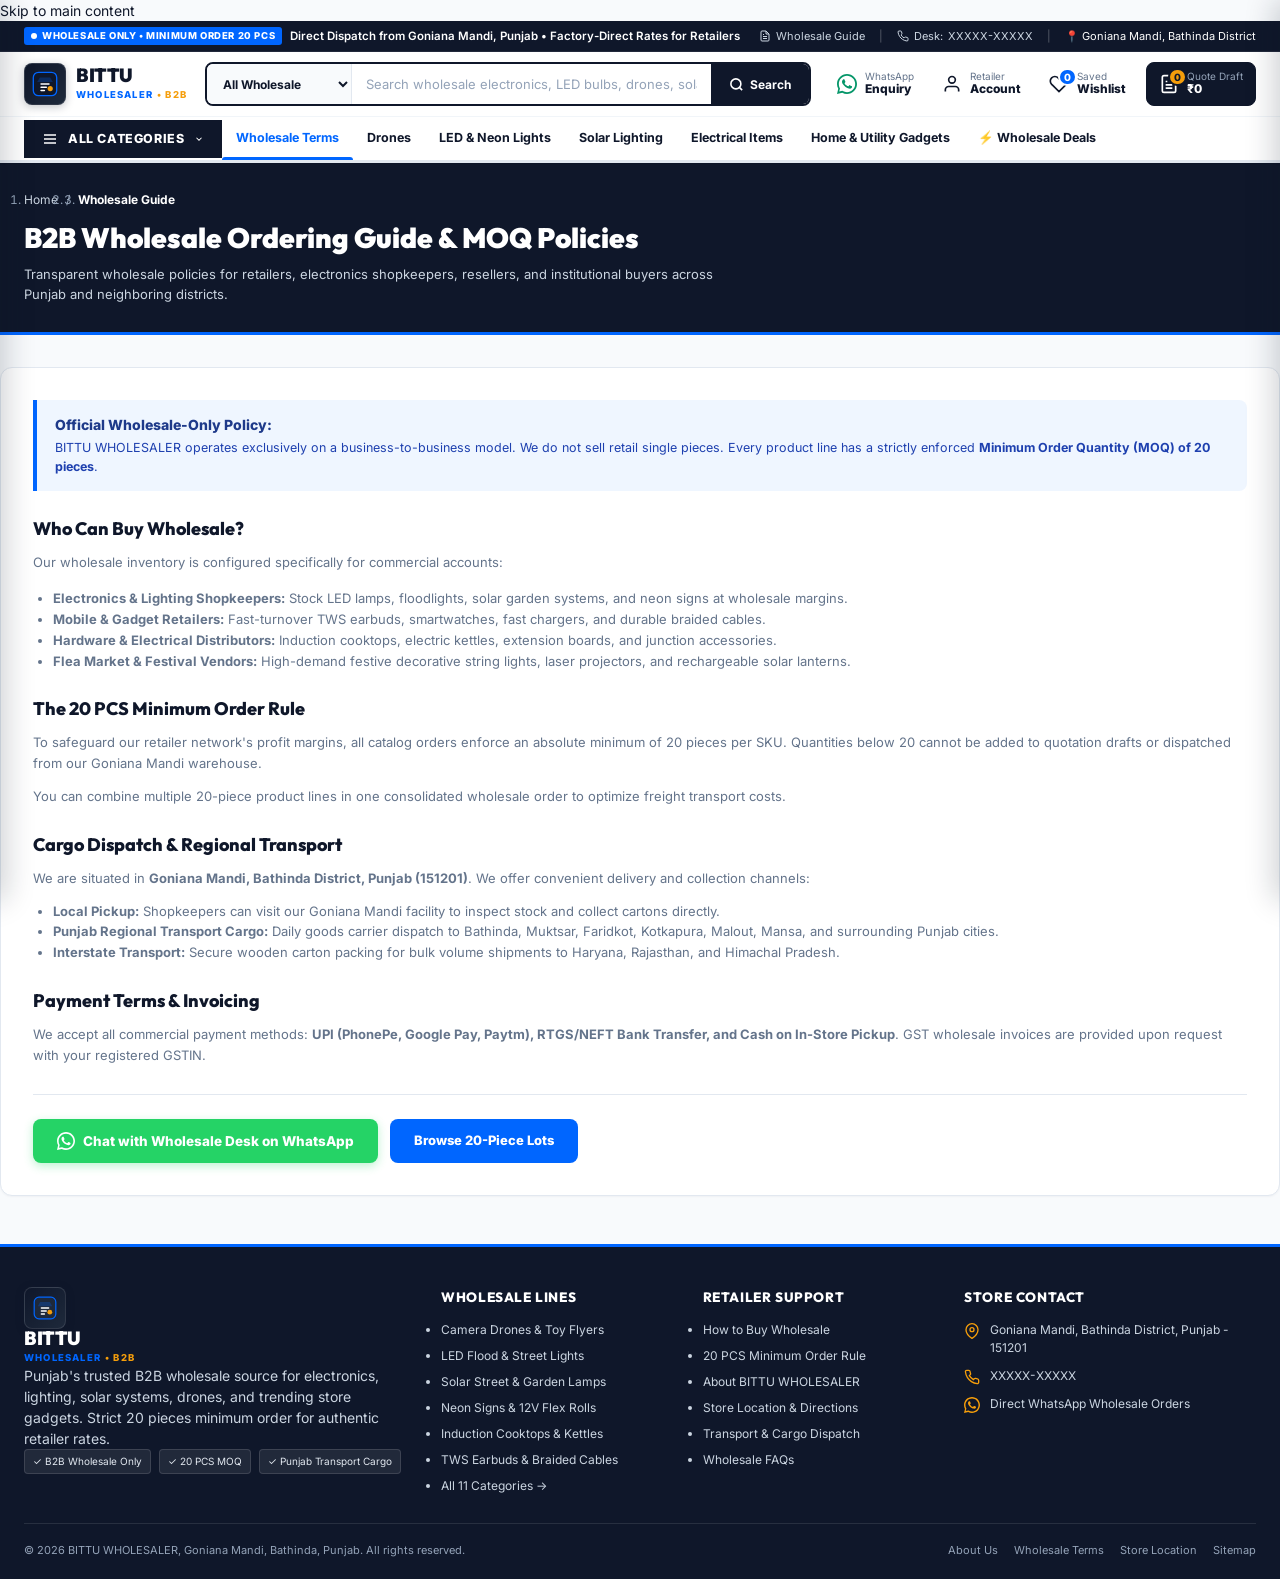
<file: wholesale.html>
<!DOCTYPE html>
<html lang="en-IN">
<head>
  <meta charset="UTF-8">
  <meta name="viewport" content="width=device-width, initial-scale=1.0, viewport-fit=cover">
  <title>Wholesale Buying Guide &amp; MOQ Rules — BITTU WHOLESALER, Goniana Mandi</title>
  <meta name="description" content="Retailer guide to buying B2B wholesale electronics from BITTU WHOLESALER in Goniana Mandi, Punjab. Minimum order 20 pieces per item. Direct rates, billing, and transport cargo dispatch.">
  <link rel="canonical" href="https://www.bittutelecom.in/wholesale.html">
  <meta property="og:title" content="Wholesale Buying Guide — BITTU WHOLESALER">
  <meta property="og:description" content="Retailer guide to buying B2B wholesale electronics from BITTU WHOLESALER in Goniana Mandi, Punjab. Minimum order 20 pieces.">
  <link rel="preconnect" href="https://fonts.googleapis.com">
  <link rel="preconnect" href="https://fonts.gstatic.com" crossorigin>
  <link href="https://fonts.googleapis.com/css2?family=Inter:wght@400;500;600;700;800;900&family=Outfit:wght@600;700;800;900&display=swap" rel="stylesheet">
  <link rel="stylesheet" href="assets/css/style.css">
  <link rel="stylesheet" href="assets/css/responsive.css">
  <link rel="icon" type="image/svg+xml" href="data:image/svg+xml,<svg xmlns='http://www.w3.org/2000/svg' viewBox='0 0 100 100'><rect rx='18' width='100' height='100' fill='%230f172a'/><path d='M30 25h22c10 0 18 6 18 15 0 6-3 10-8 12 7 2 11 7 11 14 0 10-8 16-19 16H30V25zm16 19h5c5 0 8-3 8-7s-3-7-8-7h-5v14zm0 24h6c5 0 9-3 9-8s-4-8-9-8h-6v16z' fill='%230066FF'/></svg>">
  <meta name="theme-color" content="#0f172a">
</head>
<body>
  <a href="#main-content" class="skip-link">Skip to main content</a>

  <!-- =========================================================================
       1. WHOLESALE ANNOUNCEMENT STRIP (Layer 1)
       ========================================================================= -->
  <aside class="wholesale-announcement-strip" aria-label="Wholesale Notice">
    <div class="container">
      <div class="announcement-inner">
        <div class="announcement-left">
          <span class="announcement-badge-pulse">
            <span class="pulse-dot-anim"></span>
            WHOLESALE ONLY • MINIMUM ORDER 20 PCS
          </span>
          <span>Direct Dispatch from Goniana Mandi, Punjab • Factory-Direct Rates for Retailers</span>
        </div>
        <div class="announcement-right">
          <a href="wholesale.html">
            <svg width="12" height="12" viewBox="0 0 24 24" fill="none" stroke="currentColor" stroke-width="2"><path d="M14 2H6a2 2 0 00-2 2v16a2 2 0 002 2h12a2 2 0 002-2V8z"/><path d="M14 2v6h6M16 13H8M16 17H8M10 9H8"/></svg>
            Wholesale Guide
          </a>
          <span class="announcement-sep">|</span>
          <a href="tel:+91-XXXXX-XXXXX" data-phone>
            <svg width="12" height="12" viewBox="0 0 24 24" fill="none" stroke="currentColor" stroke-width="2"><path d="M22 16.92v3a2 2 0 01-2.18 2 19.79 19.79 0 01-8.63-3.07 19.5 19.5 0 01-6-6 19.79 19.79 0 01-3.07-8.67A2 2 0 014.11 2h3a2 2 0 012 1.72c.127.96.361 1.903.7 2.81a2 2 0 01-.45 2.11L8.09 9.91a16 16 0 006 6l1.27-1.27a2 2 0 012.11-.45c.907.339 1.85.573 2.81.7A2 2 0 0122 16.92z"/></svg>
            Desk: <span data-phone-display>XXXXX-XXXXX</span>
          </a>
          <span class="announcement-sep">|</span>
          <span>📍 Goniana Mandi, Bathinda District</span>
        </div>
      </div>
    </div>
  </aside>

  <!-- =========================================================================
       2. THREE-LAYER RESPONSIVE WHOLESALE NAVIGATION (Layer 2 & 3 - Sticky)
       ========================================================================= -->
  <header class="sticky-wholesale-header" role="banner">
    
    <!-- Layer 2: Main Navigation Row -->
    <div class="container">
      <div class="main-nav-row">
        
        <!-- BITTU WHOLESALER Brand Mark -->
        <a href="index.html" class="brand-mark-link" aria-label="BITTU WHOLESALER Homepage">
          <div class="brand-icon-box">
            <svg width="26" height="26" viewBox="0 0 40 40" fill="none" xmlns="http://www.w3.org/2000/svg">
              <rect x="2" y="2" width="36" height="36" rx="8" fill="#0f172a" stroke="#0066FF" stroke-width="2"/>
              <path d="M12 10L28 10L32 17L8 17L12 10Z" fill="#0066FF" fill-opacity="0.25"/>
              <path d="M14 20H26M14 25H22M14 30H19" stroke="#ffffff" stroke-width="2.5" stroke-linecap="round"/>
              <circle cx="28" cy="27" r="4" fill="#f59e0b"/>
            </svg>
          </div>
          <div class="brand-text-block">
            <span class="brand-name-main">BITTU</span>
            <span class="brand-name-sub">WHOLESALER</span>
          </div>
        </a>

        <!-- Large Functional Product Search -->
        <div class="wholesale-search-container">
          <form class="wholesale-search-form" id="header-search-form" action="products.html" method="GET">
            <select class="search-dept-select" id="header-search-category" aria-label="Select Category">
              <option value="all">All Wholesale</option>
            </select>
            <input type="text" 
                   id="header-search-input" 
                   class="search-input-field" 
                   placeholder="Search wholesale electronics, LED bulbs, drones, solar..." 
                   autocomplete="off" 
                   aria-label="Search wholesale items">
            <button type="submit" class="search-action-btn" aria-label="Search">
              <svg width="15" height="15" viewBox="0 0 24 24" fill="none" stroke="currentColor" stroke-width="2.5"><circle cx="11" cy="11" r="8"/><path d="M21 21l-4.35-4.35"/></svg>
              <span>Search</span>
            </button>
          </form>

          <!-- Instant Live Dropdown Autocomplete -->
          <div class="search-results-dropdown" id="header-search-results"></div>
        </div>

        <!-- Header Action Icons: WhatsApp Quote, Account, Wishlist, Quote Cart -->
        <div class="header-actions-group">
          
          <!-- Direct WhatsApp Hotline -->
          <a href="#" data-whatsapp class="header-action-item" style="color:#059669;" title="Chat with Wholesale Desk">
            <div class="action-icon-pill">
              <svg width="20" height="20" viewBox="0 0 24 24" fill="currentColor"><path d="M17.472 14.382c-.297-.149-1.758-.867-2.03-.967-.273-.099-.471-.148-.67.15-.197.297-.767.966-.94 1.164-.173.199-.347.223-.644.075-.297-.15-1.255-.463-2.39-1.475-.883-.788-1.48-1.761-1.653-2.059-.173-.297-.018-.458.13-.606.134-.133.298-.347.446-.52.149-.174.198-.298.298-.497.099-.198.05-.371-.025-.52-.075-.149-.669-1.612-.916-2.207-.242-.579-.487-.5-.669-.51-.173-.008-.371-.01-.57-.01-.198 0-.52.074-.792.372-.272.297-1.04 1.016-1.04 2.479 0 1.462 1.065 2.875 1.213 3.074.149.198 2.096 3.2 5.077 4.487.709.306 1.262.489 1.694.625.712.227 1.36.195 1.871.118.571-.085 1.758-.719 2.006-1.413.248-.694.248-1.289.173-1.413-.074-.124-.272-.198-.57-.347z"/><path d="M12 0C5.373 0 0 5.373 0 12c0 2.11.546 4.094 1.504 5.822L0 24l6.335-1.463A11.954 11.954 0 0012 24c6.627 0 12-5.373 12-12S18.627 0 12 0zm0 21.818c-1.844 0-3.607-.504-5.145-1.41l-.37-.217-3.825.884.962-3.697-.24-.38A9.778 9.778 0 012.182 12c0-5.422 4.396-9.818 9.818-9.818 5.422 0 9.818 4.396 9.818 9.818 0 5.422-4.396 9.818-9.818 9.818z"/></svg>
            </div>
            <div class="action-label-box">
              <span class="action-label-top">WhatsApp</span>
              <span class="action-label-bold">Enquiry</span>
            </div>
          </a>

          <!-- Retailer Account -->
          <a href="wholesale.html" class="header-action-item" title="Retailer Wholesale Terms">
            <div class="action-icon-pill">
              <svg width="20" height="20" viewBox="0 0 24 24" fill="none" stroke="currentColor" stroke-width="2"><path d="M20 21v-2a4 4 0 00-4-4H8a4 4 0 00-4 4v2"/><circle cx="12" cy="7" r="4"/></svg>
            </div>
            <div class="action-label-box">
              <span class="action-label-top">Retailer</span>
              <span class="action-label-bold">Account</span>
            </div>
          </a>

          <!-- Wishlist Button -->
          <button type="button" class="header-action-item" onclick="window.location.href='products.html';" title="Saved Items">
            <div class="action-icon-pill">
              <svg width="20" height="20" viewBox="0 0 24 24" fill="none" stroke="currentColor" stroke-width="2"><path d="M20.84 4.61a5.5 5.5 0 00-7.78 0L12 5.67l-1.06-1.06a5.5 5.5 0 00-7.78 7.78l1.06 1.06L12 21.23l7.78-7.78 1.06-1.06a5.5 5.5 0 000-7.78z"/></svg>
              <span class="action-badge-counter wishlist-count-badge">0</span>
            </div>
            <div class="action-label-box">
              <span class="action-label-top">Saved</span>
              <span class="action-label-bold">Wishlist</span>
            </div>
          </button>

          <!-- Wholesale Quotation Cart -->
          <button type="button" class="header-action-item quote-cart-btn" onclick="openQuoteDrawer();" title="View Wholesale Quote Draft">
            <div class="action-icon-pill">
              <svg width="20" height="20" viewBox="0 0 24 24" fill="none" stroke="currentColor" stroke-width="2"><path d="M14 2H6a2 2 0 00-2 2v16a2 2 0 002 2h12a2 2 0 002-2V8z"/><path d="M14 2v6h6M16 13H8M16 17H8M10 9H8"/></svg>
              <span class="action-badge-counter quote-count-badge">0</span>
            </div>
            <div class="action-label-box">
              <span class="action-label-top">Quote Draft</span>
              <span class="action-label-bold quote-subtotal-display">₹0</span>
            </div>
          </button>

          <!-- Mobile Menu Drawer Toggle -->
          <button type="button" class="mobile-nav-toggle-btn" id="mobile-menu-trigger" aria-label="Open Navigation Menu" aria-expanded="false">
            <svg width="22" height="22" viewBox="0 0 24 24" fill="none" stroke="currentColor" stroke-width="2.5"><path d="M3 12h18M3 6h18M3 18h18"/></svg>
          </button>

        </div>

      </div>
    </div>

    <!-- Layer 3: Wholesale Category Navigation with Animated Active Indicator -->
    <nav class="wholesale-category-layer" aria-label="Wholesale Category Navigation">
      <div class="container">
        <div class="category-nav-inner">
          
          <!-- All Categories Mega Menu Button -->
          <button type="button" class="all-categories-trigger" id="all-categories-btn" aria-haspopup="true" aria-expanded="false">
            <svg width="16" height="16" viewBox="0 0 24 24" fill="none" stroke="currentColor" stroke-width="2.5"><path d="M3 12h18M3 6h18M3 18h18"/></svg>
            <span>All Categories</span>
            <svg width="10" height="10" viewBox="0 0 24 24" fill="none" stroke="currentColor" stroke-width="2.5"><path d="M6 9l6 6 6-6"/></svg>
          </button>

          <!-- Mega Category Dropdown -->
          <div class="mega-category-menu" id="mega-category-menu">
            <ul class="mega-menu-list" id="mega-menu-list">
              <!-- Dynamically populated from PRODUCT_CATEGORIES -->
            </ul>
          </div>

          <!-- Horizontal Category Links with Indicator -->
          <div class="wholesale-category-nav-list" id="wholesale-category-nav">
            <a href="wholesale.html" class="wholesale-nav-link active" data-nav="wholesale">
              <span>Wholesale Terms</span>
            </a>
            <a href="products.html#drones" class="wholesale-nav-link" data-nav="drones">
              <span>Drones</span>
            </a>
            <a href="products.html#led-lights" class="wholesale-nav-link" data-nav="led-neon">
              <span>LED &amp; Neon Lights</span>
            </a>
            <a href="products.html#solar-lights" class="wholesale-nav-link" data-nav="solar">
              <span>Solar Lighting</span>
            </a>
            <a href="products.html#electrical-accessories" class="wholesale-nav-link" data-nav="electrical">
              <span>Electrical Items</span>
            </a>
            <a href="products.html#home-gadgets" class="wholesale-nav-link" data-nav="gadgets">
              <span>Home &amp; Utility Gadgets</span>
            </a>
            <a href="products.html" class="wholesale-nav-link" data-nav="deals">
              <span>⚡ Wholesale Deals</span>
            </a>

            <!-- Animated Underline Active Indicator -->
            <div class="nav-active-indicator" id="nav-active-indicator"></div>
          </div>

        </div>
      </div>
    </nav>
  </header>

  <main id="main-content">
    <section class="page-header" style="background:#0f172a;color:#ffffff;padding:28px 0;border-bottom:3px solid var(--c-electric-blue);">
      <div class="container">
        <nav class="breadcrumbs" aria-label="Breadcrumb">
          <ol style="display:flex;gap:8px;font-size:12px;color:#94a3b8;margin-bottom:8px;">
            <li><a href="index.html" style="color:#cbd5e1;">Home</a></li>
            <li>/</li>
            <li><span aria-current="page" style="color:#ffffff;font-weight:700;">Wholesale Guide</span></li>
          </ol>
        </nav>
        <h1 style="font-family:var(--font-heading);font-size:clamp(20px, 3.5vw, 28px);font-weight:900;color:#ffffff;margin-bottom:6px;">B2B Wholesale Ordering Guide &amp; MOQ Policies</h1>
        <p style="font-size:13px;color:#cbd5e1;max-width:720px;line-height:1.5;">Transparent wholesale policies for retailers, electronics shopkeepers, resellers, and institutional buyers across Punjab and neighboring districts.</p>
      </div>
    </section>

    <section class="section" style="padding:32px 0 48px;">
      <div class="container container--narrow prose" style="background:#ffffff;border:1px solid var(--c-border);border-radius:var(--radius-lg);padding:32px;box-shadow:var(--shadow-xs);">
        
        <div style="background:var(--c-electric-light);border-left:4px solid var(--c-electric-blue);padding:14px 18px;border-radius:0 var(--radius-md) var(--radius-md) 0;margin-bottom:24px;">
          <h3 style="font-size:14px;font-weight:800;color:#1e3a8a;margin-bottom:4px;">Official Wholesale-Only Policy:</h3>
          <p style="font-size:12.5px;color:#1e40af;line-height:1.5;margin:0;">BITTU WHOLESALER operates exclusively on a business-to-business model. We do not sell retail single pieces. Every product line has a strictly enforced <strong>Minimum Order Quantity (MOQ) of 20 pieces</strong>.</p>
        </div>

        <h2 style="font-family:var(--font-heading);font-size:18px;font-weight:800;color:var(--c-charcoal);margin-bottom:10px;">Who Can Buy Wholesale?</h2>
        <p style="font-size:13px;color:var(--c-text-muted);line-height:1.6;margin-bottom:16px;">Our wholesale inventory is configured specifically for commercial accounts:</p>
        <ul style="padding-left:20px;margin-bottom:24px;font-size:13px;color:var(--c-text-muted);line-height:1.6;">
          <li><strong>Electronics &amp; Lighting Shopkeepers:</strong> Stock LED lamps, floodlights, solar garden systems, and neon signs at wholesale margins.</li>
          <li><strong>Mobile &amp; Gadget Retailers:</strong> Fast-turnover TWS earbuds, smartwatches, fast chargers, and durable braided cables.</li>
          <li><strong>Hardware &amp; Electrical Distributors:</strong> Induction cooktops, electric kettles, extension boards, and junction accessories.</li>
          <li><strong>Flea Market &amp; Festival Vendors:</strong> High-demand festive decorative string lights, laser projectors, and rechargeable solar lanterns.</li>
        </ul>

        <h2 id="moq" style="font-family:var(--font-heading);font-size:18px;font-weight:800;color:var(--c-charcoal);margin-bottom:10px;">The 20 PCS Minimum Order Rule</h2>
        <p style="font-size:13px;color:var(--c-text-muted);line-height:1.6;margin-bottom:12px;">To safeguard our retailer network's profit margins, all catalog orders enforce an absolute minimum of 20 pieces per SKU. Quantities below 20 cannot be added to quotation drafts or dispatched from our Goniana Mandi warehouse.</p>
        <p style="font-size:13px;color:var(--c-text-muted);line-height:1.6;margin-bottom:24px;">You can combine multiple 20-piece product lines in one consolidated wholesale order to optimize freight transport costs.</p>

        <h2 id="dispatch" style="font-family:var(--font-heading);font-size:18px;font-weight:800;color:var(--c-charcoal);margin-bottom:10px;">Cargo Dispatch &amp; Regional Transport</h2>
        <p style="font-size:13px;color:var(--c-text-muted);line-height:1.6;margin-bottom:12px;">We are situated in <strong>Goniana Mandi, Bathinda District, Punjab (151201)</strong>. We offer convenient delivery and collection channels:</p>
        <ul style="padding-left:20px;margin-bottom:24px;font-size:13px;color:var(--c-text-muted);line-height:1.6;">
          <li><strong>Local Pickup:</strong> Shopkeepers can visit our Goniana Mandi facility to inspect stock and collect cartons directly.</li>
          <li><strong>Punjab Regional Transport Cargo:</strong> Daily goods carrier dispatch to Bathinda, Muktsar, Faridkot, Kotkapura, Malout, Mansa, and surrounding Punjab cities.</li>
          <li><strong>Interstate Transport:</strong> Secure wooden carton packing for bulk volume shipments to Haryana, Rajasthan, and Himachal Pradesh.</li>
        </ul>

        <h2 style="font-family:var(--font-heading);font-size:18px;font-weight:800;color:var(--c-charcoal);margin-bottom:10px;">Payment Terms &amp; Invoicing</h2>
        <p style="font-size:13px;color:var(--c-text-muted);line-height:1.6;margin-bottom:16px;">We accept all commercial payment methods: <strong>UPI (PhonePe, Google Pay, Paytm), RTGS/NEFT Bank Transfer, and Cash on In-Store Pickup</strong>. GST wholesale invoices are provided upon request with your registered GSTIN.</p>

        <div style="margin-top:28px;padding-top:24px;border-top:1px solid var(--c-border);display:flex;gap:12px;flex-wrap:wrap;">
          <a href="#" data-whatsapp="Hi BITTU WHOLESALER, I want to discuss wholesale dealership terms and open an account." class="btn-send-whatsapp-quote" style="display:inline-flex;padding:12px 24px;">
            <svg width="18" height="18" viewBox="0 0 24 24" fill="currentColor"><path d="M17.472 14.382c-.297-.149-1.758-.867-2.03-.967-.273-.099-.471-.148-.67.15-.197.297-.767.966-.94 1.164-.173.199-.347.223-.644.075-.297-.15-1.255-.463-2.39-1.475-.883-.788-1.48-1.761-1.653-2.059-.173-.297-.018-.458.13-.606.134-.133.298-.347.446-.52.149-.174.198-.298.298-.497.099-.198.05-.371-.025-.52-.075-.149-.669-1.612-.916-2.207-.242-.579-.487-.5-.669-.51-.173-.008-.371-.01-.57-.01-.198 0-.52.074-.792.372-.272.297-1.04 1.016-1.04 2.479 0 1.462 1.065 2.875 1.213 3.074.149.198 2.096 3.2 5.077 4.487.709.306 1.262.489 1.694.625.712.227 1.36.195 1.871.118.571-.085 1.758-.719 2.006-1.413.248-.694.248-1.289.173-1.413-.074-.124-.272-.198-.57-.347z"/><path d="M12 0C5.373 0 0 5.373 0 12c0 2.11.546 4.094 1.504 5.822L0 24l6.335-1.463A11.954 11.954 0 0012 24c6.627 0 12-5.373 12-12S18.627 0 12 0zm0 21.818c-1.844 0-3.607-.504-5.145-1.41l-.37-.217-3.825.884.962-3.697-.24-.38A9.778 9.778 0 012.182 12c0-5.422 4.396-9.818 9.818-9.818 5.422 0 9.818 4.396 9.818 9.818 0 5.422-4.396 9.818-9.818 9.818z"/></svg>
            Chat with Wholesale Desk on WhatsApp
          </a>
          <a href="products.html" class="btn-promo-primary" style="display:inline-flex;padding:12px 24px;">Browse 20-Piece Lots</a>
        </div>

      </div>
    </section>
  </main>

  <!-- =========================================================================
       FOOTER (BITTU WHOLESALER Full Logo)
       ========================================================================= -->
  <footer class="wholesale-footer" role="contentinfo">
    <div class="container">
      <div class="footer-top-grid">
        
        <!-- Brand Info -->
        <div class="footer-col footer-col-brand">
          <div class="footer-brand-logo">
            <div class="brand-icon-box">
              <svg width="24" height="24" viewBox="0 0 40 40" fill="none"><rect x="2" y="2" width="36" height="36" rx="8" fill="#1e293b" stroke="#0066FF" stroke-width="2"/><path d="M12 10L28 10L32 17L8 17L12 10Z" fill="#0066FF" fill-opacity="0.25"/><path d="M14 20H26M14 25H22M14 30H19" stroke="#ffffff" stroke-width="2.5" stroke-linecap="round"/><circle cx="28" cy="27" r="4" fill="#f59e0b"/></svg>
            </div>
            <div class="brand-text-block">
              <span class="brand-name-main" style="color:#ffffff;">BITTU</span>
              <span class="brand-name-sub">WHOLESALER</span>
            </div>
          </div>
          <p class="footer-brand-tagline">
            Punjab's trusted B2B wholesale source for electronics, lighting, solar systems, drones, and trending store gadgets. Strict 20 pieces minimum order for authentic retailer rates.
          </p>
          <div class="footer-badges">
            <span class="trust-badge-pill">✓ B2B Wholesale Only</span>
            <span class="trust-badge-pill">✓ 20 PCS MOQ</span>
            <span class="trust-badge-pill">✓ Punjab Transport Cargo</span>
          </div>
        </div>

        <!-- Wholesale Categories -->
        <div class="footer-col">
          <h4>Wholesale Lines</h4>
          <ul class="footer-links-list">
            <li><a href="products.html#drones">Camera Drones &amp; Toy Flyers</a></li>
            <li><a href="products.html#led-lights">LED Flood &amp; Street Lights</a></li>
            <li><a href="products.html#solar-lights">Solar Street &amp; Garden Lamps</a></li>
            <li><a href="products.html#neon-lights">Neon Signs &amp; 12V Flex Rolls</a></li>
            <li><a href="products.html#induction-cooktops">Induction Cooktops &amp; Kettles</a></li>
            <li><a href="products.html#mobile-gadgets">TWS Earbuds &amp; Braided Cables</a></li>
            <li><a href="categories.html">All 11 Categories &rarr;</a></li>
          </ul>
        </div>

        <!-- Retailer Support -->
        <div class="footer-col">
          <h4>Retailer Support</h4>
          <ul class="footer-links-list">
            <li><a href="wholesale.html">How to Buy Wholesale</a></li>
            <li><a href="wholesale.html#moq">20 PCS Minimum Order Rule</a></li>
            <li><a href="about.html">About BITTU WHOLESALER</a></li>
            <li><a href="contact.html">Store Location &amp; Directions</a></li>
            <li><a href="wholesale.html#dispatch">Transport &amp; Cargo Dispatch</a></li>
            <li><a href="wholesale.html#faq">Wholesale FAQs</a></li>
          </ul>
        </div>

        <!-- Store Contact -->
        <div class="footer-col">
          <h4>Store Contact</h4>
          <div class="footer-contact-item">
            <svg width="16" height="16" viewBox="0 0 24 24" fill="none" stroke="currentColor" stroke-width="2"><path d="M21 10c0 7-9 13-9 13s-9-6-9-13a9 9 0 0118 0z"/><circle cx="12" cy="10" r="3"/></svg>
            <span>Goniana Mandi, Bathinda District, Punjab - 151201</span>
          </div>
          <div class="footer-contact-item">
            <svg width="16" height="16" viewBox="0 0 24 24" fill="none" stroke="currentColor" stroke-width="2"><path d="M22 16.92v3a2 2 0 01-2.18 2 19.79 19.79 0 01-8.63-3.07 19.5 19.5 0 01-6-6 19.79 19.79 0 01-3.07-8.67A2 2 0 014.11 2h3a2 2 0 012 1.72c.127.96.361 1.903.7 2.81a2 2 0 01-.45 2.11L8.09 9.91a16 16 0 006 6l1.27-1.27a2 2 0 012.11-.45c.907.339 1.85.573 2.81.7A2 2 0 0122 16.92z"/></svg>
            <a href="tel:+91-XXXXX-XXXXX" data-phone><span data-phone-display>XXXXX-XXXXX</span></a>
          </div>
          <div class="footer-contact-item">
            <svg width="16" height="16" viewBox="0 0 24 24" fill="currentColor"><path d="M17.472 14.382c-.297-.149-1.758-.867-2.03-.967-.273-.099-.471-.148-.67.15-.197.297-.767.966-.94 1.164-.173.199-.347.223-.644.075-.297-.15-1.255-.463-2.39-1.475-.883-.788-1.48-1.761-1.653-2.059-.173-.297-.018-.458.13-.606.134-.133.298-.347.446-.52.149-.174.198-.298.298-.497.099-.198.05-.371-.025-.52-.075-.149-.669-1.612-.916-2.207-.242-.579-.487-.5-.669-.51-.173-.008-.371-.01-.57-.01-.198 0-.52.074-.792.372-.272.297-1.04 1.016-1.04 2.479 0 1.462 1.065 2.875 1.213 3.074.149.198 2.096 3.2 5.077 4.487.709.306 1.262.489 1.694.625.712.227 1.36.195 1.871.118.571-.085 1.758-.719 2.006-1.413.248-.694.248-1.289.173-1.413-.074-.124-.272-.198-.57-.347z"/><path d="M12 0C5.373 0 0 5.373 0 12c0 2.11.546 4.094 1.504 5.822L0 24l6.335-1.463A11.954 11.954 0 0012 24c6.627 0 12-5.373 12-12S18.627 0 12 0zm0 21.818c-1.844 0-3.607-.504-5.145-1.41l-.37-.217-3.825.884.962-3.697-.24-.38A9.778 9.778 0 012.182 12c0-5.422 4.396-9.818 9.818-9.818 5.422 0 9.818 4.396 9.818 9.818 0 5.422-4.396 9.818-9.818 9.818z"/></svg>
            <a href="#" data-whatsapp>Direct WhatsApp Wholesale Orders</a>
          </div>
        </div>

      </div>

      <div class="footer-bottom-row">
        <div>
          &copy; <span data-year>2026</span> BITTU WHOLESALER, Goniana Mandi, Bathinda, Punjab. All rights reserved.
        </div>
        <div style="display:flex;gap:16px;">
          <a href="about.html">About Us</a>
          <a href="wholesale.html">Wholesale Terms</a>
          <a href="contact.html">Store Location</a>
          <a href="sitemap.xml">Sitemap</a>
        </div>
      </div>
    </div>
  </footer>

  <!-- =========================================================================
       MOBILE BOTTOM STICKY BAR
       ========================================================================= -->
  <nav class="mobile-bottom-nav" aria-label="Mobile Navigation">
    <a href="index.html" class="mobile-nav-btn">
      <svg width="20" height="20" viewBox="0 0 24 24" fill="none" stroke="currentColor" stroke-width="2"><path d="M3 9l9-7 9 7v11a2 2 0 01-2 2H5a2 2 0 01-2-2z"/><polyline points="9 22 9 12 15 12 15 22"/></svg>
      <span>Home</span>
    </a>
    <a href="categories.html" class="mobile-nav-btn">
      <svg width="20" height="20" viewBox="0 0 24 24" fill="none" stroke="currentColor" stroke-width="2"><rect x="3" y="3" width="7" height="7"/><rect x="14" y="3" width="7" height="7"/><rect x="14" y="14" width="7" height="7"/><rect x="3" y="14" width="7" height="7"/></svg>
      <span>Categories</span>
    </a>
    <a href="products.html" class="mobile-nav-btn">
      <svg width="20" height="20" viewBox="0 0 24 24" fill="none" stroke="currentColor" stroke-width="2"><circle cx="11" cy="11" r="8"/><path d="M21 21l-4.35-4.35"/></svg>
      <span>Catalog</span>
    </a>
    <a href="#" data-whatsapp class="mobile-nav-btn" style="color:#059669;">
      <svg width="20" height="20" viewBox="0 0 24 24" fill="currentColor"><path d="M17.472 14.382c-.297-.149-1.758-.867-2.03-.967-.273-.099-.471-.148-.67.15-.197.297-.767.966-.94 1.164-.173.199-.347.223-.644.075-.297-.15-1.255-.463-2.39-1.475-.883-.788-1.48-1.761-1.653-2.059-.173-.297-.018-.458.13-.606.134-.133.298-.347.446-.52.149-.174.198-.298.298-.497.099-.198.05-.371-.025-.52-.075-.149-.669-1.612-.916-2.207-.242-.579-.487-.5-.669-.51-.173-.008-.371-.01-.57-.01-.198 0-.52.074-.792.372-.272.297-1.04 1.016-1.04 2.479 0 1.462 1.065 2.875 1.213 3.074.149.198 2.096 3.2 5.077 4.487.709.306 1.262.489 1.694.625.712.227 1.36.195 1.871.118.571-.085 1.758-.719 2.006-1.413.248-.694.248-1.289.173-1.413-.074-.124-.272-.198-.57-.347z"/><path d="M12 0C5.373 0 0 5.373 0 12c0 2.11.546 4.094 1.504 5.822L0 24l6.335-1.463A11.954 11.954 0 0012 24c6.627 0 12-5.373 12-12S18.627 0 12 0zm0 21.818c-1.844 0-3.607-.504-5.145-1.41l-.37-.217-3.825.884.962-3.697-.24-.38A9.778 9.778 0 012.182 12c0-5.422 4.396-9.818 9.818-9.818 5.422 0 9.818 4.396 9.818 9.818 0 5.422-4.396 9.818-9.818 9.818z"/></svg>
      <span>Enquiry</span>
    </a>
    <button type="button" class="mobile-nav-btn" onclick="openQuoteDrawer();">
      <svg width="20" height="20" viewBox="0 0 24 24" fill="none" stroke="currentColor" stroke-width="2"><path d="M14 2H6a2 2 0 00-2 2v16a2 2 0 002 2h12a2 2 0 002-2V8z"/><path d="M14 2v6h6M16 13H8M16 17H8M10 9H8"/></svg>
      <span class="mobile-cart-badge quote-count-badge">0</span>
      <span>Quote</span>
    </button>
  </nav>

  <!-- =========================================================================
       WHOLESALE QUOTATION CART DRAWER (B2B Quote Draft, Not Retail Checkout)
       ========================================================================= -->
  <div class="cart-drawer-overlay" id="quote-drawer-overlay" onclick="closeQuoteDrawer();"></div>
  <aside class="wholesale-quote-drawer" id="quote-drawer" role="dialog" aria-label="Wholesale Quotation Draft" aria-modal="true">
    <div class="drawer-header">
      <div class="drawer-title">
        <svg width="20" height="20" viewBox="0 0 24 24" fill="none" stroke="currentColor" stroke-width="2"><path d="M14 2H6a2 2 0 00-2 2v16a2 2 0 002 2h12a2 2 0 002-2V8z"/><path d="M14 2v6h6M16 13H8M16 17H8M10 9H8"/></svg>
        <span>Wholesale Quotation Draft</span>
      </div>
      <button type="button" class="drawer-close-btn" onclick="closeQuoteDrawer();" aria-label="Close quote drawer">&times;</button>
    </div>
    <div class="quote-drawer-notice">
      <strong>⚠️ Wholesale Notice:</strong> Minimum order 20 pieces per item. Line pricing and totals are preliminary estimates. Final invoice taxes, transport, and freight will be verified on WhatsApp.
    </div>
    <div class="quote-item-list" id="quote-items-container">
      <!-- Injected by renderQuoteDrawer() -->
    </div>
    <div class="drawer-footer">
      <div class="quote-summary-row">
        <span>Total Bulk Units:</span>
        <strong id="quote-total-pieces">0 pieces (0 wholesale lines)</strong>
      </div>
      <div class="quote-total-row">
        <span>Estimated Total:</span>
        <span id="quote-total-amount" style="color:var(--c-electric-blue);">₹0</span>
      </div>
      <p style="font-size:11px;color:#64748b;margin-top:4px;">*Excludes GST &amp; dispatch freight from Goniana Mandi</p>
      <div class="quote-footer-actions">
        <button type="button" class="btn-send-whatsapp-quote" id="btn-send-quote-whatsapp" onclick="sendQuoteWhatsApp();">
          <svg width="18" height="18" viewBox="0 0 24 24" fill="currentColor"><path d="M17.472 14.382c-.297-.149-1.758-.867-2.03-.967-.273-.099-.471-.148-.67.15-.197.297-.767.966-.94 1.164-.173.199-.347.223-.644.075-.297-.15-1.255-.463-2.39-1.475-.883-.788-1.48-1.761-1.653-2.059-.173-.297-.018-.458.13-.606.134-.133.298-.347.446-.52.149-.174.198-.298.298-.497.099-.198.05-.371-.025-.52-.075-.149-.669-1.612-.916-2.207-.242-.579-.487-.5-.669-.51-.173-.008-.371-.01-.57-.01-.198 0-.52.074-.792.372-.272.297-1.04 1.016-1.04 2.479 0 1.462 1.065 2.875 1.213 3.074.149.198 2.096 3.2 5.077 4.487.709.306 1.262.489 1.694.625.712.227 1.36.195 1.871.118.571-.085 1.758-.719 2.006-1.413.248-.694.248-1.289.173-1.413-.074-.124-.272-.198-.57-.347z"/><path d="M12 0C5.373 0 0 5.373 0 12c0 2.11.546 4.094 1.504 5.822L0 24l6.335-1.463A11.954 11.954 0 0012 24c6.627 0 12-5.373 12-12S18.627 0 12 0zm0 21.818c-1.844 0-3.607-.504-5.145-1.41l-.37-.217-3.825.884.962-3.697-.24-.38A9.778 9.778 0 012.182 12c0-5.422 4.396-9.818 9.818-9.818 5.422 0 9.818 4.396 9.818 9.818 0 5.422-4.396 9.818-9.818 9.818z"/></svg>
          Request Wholesale Quote on WhatsApp
        </button>
        <button type="button" class="btn-clear-quote" onclick="clearQuoteCart();">Clear Quotation Draft</button>
      </div>
    </div>
  </aside>

  <!-- =========================================================================
       MOBILE SLIDE-OUT NAVIGATION DRAWER
       ========================================================================= -->
  <div class="cart-drawer-overlay" id="mobile-drawer-overlay"></div>
  <aside class="mobile-nav-drawer" id="mobile-nav-drawer" role="dialog" aria-label="Mobile Navigation" aria-modal="true">
    <div class="mobile-drawer-header">
      <div style="display:flex;align-items:center;gap:8px;">
        <svg width="22" height="22" viewBox="0 0 40 40" fill="none"><rect x="2" y="2" width="36" height="36" rx="8" fill="#1e293b" stroke="#0066FF" stroke-width="2"/><path d="M12 10L28 10L32 17L8 17L12 10Z" fill="#0066FF" fill-opacity="0.25"/><path d="M14 20H26M14 25H22M14 30H19" stroke="#ffffff" stroke-width="2.5" stroke-linecap="round"/><circle cx="28" cy="27" r="4" fill="#f59e0b"/></svg>
        <span style="font-weight:800;font-size:14px;letter-spacing:0.5px;">BITTU WHOLESALER</span>
      </div>
      <button type="button" class="mobile-drawer-close" id="mobile-drawer-close" aria-label="Close navigation">&times;</button>
    </div>
    <div class="mobile-drawer-links">
      <a href="index.html" class="mobile-drawer-link">
        <span>🏠 Home</span>
      </a>
      <a href="products.html" class="mobile-drawer-link">
        <span>📦 All Wholesale Products</span>
      </a>
      <a href="categories.html" class="mobile-drawer-link">
        <span>📁 Category Directory</span>
      </a>
      <a href="wholesale.html" class="mobile-drawer-link">
        <span>📜 Wholesale Terms &amp; MOQ</span>
      </a>
      <a href="about.html" class="mobile-drawer-link">
        <span>ℹ️ About Bittu Wholesaler</span>
      </a>
      <a href="contact.html" class="mobile-drawer-link">
        <span>📍 Store Location &amp; Map</span>
      </a>
      <div style="padding:16px 20px;border-top:1px solid #f1f5f9;margin-top:12px;">
        <span style="font-size:11px;font-weight:800;text-transform:uppercase;color:#64748b;letter-spacing:0.5px;display:block;margin-bottom:8px;">Hot Wholesale Categories</span>
        <div style="display:flex;flex-direction:column;gap:6px;font-size:12.5px;">
          <a href="products.html#drones" style="color:#0f172a;font-weight:600;">🚁 Drones</a>
          <a href="products.html#led-lights" style="color:#0f172a;font-weight:600;">💡 LED &amp; Neon Lights</a>
          <a href="products.html#solar-lights" style="color:#0f172a;font-weight:600;">☀️ Solar Lighting</a>
          <a href="products.html#electrical-accessories" style="color:#0f172a;font-weight:600;">🔌 Electrical Items</a>
          <a href="products.html#home-gadgets" style="color:#0f172a;font-weight:600;">📱 Home &amp; Utility Gadgets</a>
        </div>
      </div>
      <div style="padding:16px 20px;background:#f8fafc;margin:16px 20px 0;border-radius:8px;border:1px solid #e2e8f0;">
        <div style="font-size:11px;color:#64748b;margin-bottom:4px;">Wholesale Support Hotline</div>
        <a href="tel:+91-XXXXX-XXXXX" data-phone style="font-weight:800;color:#0f172a;font-size:13px;display:block;">📞 <span data-phone-display>XXXXX-XXXXX</span></a>
        <div style="font-size:11px;color:#059669;font-weight:700;margin-top:4px;">Goniana Mandi, Punjab</div>
      </div>
    </div>
  </aside>

  <!-- =========================================================================
       QUICK VIEW MODAL (Product Specifications & MOQ Details)
       ========================================================================= -->
  <div class="quick-view-overlay" id="quick-view-overlay" onclick="if(event.target===this)closeQuickView();">
    <div class="quick-view-modal" id="quick-view-modal-container" role="dialog" aria-modal="true" aria-label="Product Specifications">
      <!-- Dynamically filled by openQuickView() -->
    </div>
  </div>

  <script src="assets/js/config.js"></script>
  <script src="assets/js/products.js"></script>
  <script src="assets/js/seo.js"></script>
  <script src="assets/js/main.js"></script>
  <script>
    document.addEventListener('DOMContentLoaded', function() {
      injectBreadcrumbSchema([
        { name: 'Home', url: SITE_CONFIG.domain + '/' },
        { name: 'Wholesale Buying Guide', url: SITE_CONFIG.domain + '/wholesale.html' }
      ]);
    });
  </script>
</body>
</html>
</file>
<file: assets/css/style.css>
/* ==========================================================================
   BITTU WHOLESALER — B2B Wholesale E-Commerce Design System
   Brand: BITTU WHOLESALER (Goniana Mandi, Bathinda, Punjab)
   Clean White & Charcoal Surfaces with Electric Blue & Amber Accents
   ========================================================================== */

:root {
  /* Brand Palette */
  --c-charcoal: #0f172a;       /* Deep Charcoal for Surfaces & Headers */
  --c-charcoal-dark: #090d16;
  --c-charcoal-light: #1e293b;
  --c-electric-blue: #0066FF;  /* Distinctive Electric Blue Accent */
  --c-electric-hover: #0052cc;
  --c-electric-light: #eff6ff;
  --c-electric-glow: rgba(0, 102, 255, 0.15);
  --c-amber: #f59e0b;          /* Wholesale Amber Accent */
  --c-amber-hover: #d97706;
  --c-whatsapp: #25d366;       /* WhatsApp Green */
  --c-whatsapp-hover: #1ebd5a;
  
  /* Surfaces & Borders */
  --c-bg: #f8fafc;             /* Crisp Light Background */
  --c-card: #ffffff;
  --c-border: #e2e8f0;
  --c-border-light: #f1f5f9;
  --c-border-dark: #cbd5e1;
  
  /* Text */
  --c-text: #0f172a;           /* Strong Charcoal Readability */
  --c-text-muted: #64748b;
  --c-text-light: #94a3b8;
  --c-save: #16a34a;           /* Profit Margin Green */
  --c-save-bg: #f0fdf4;

  /* Typography */
  --font-main: 'Inter', -apple-system, BlinkMacSystemFont, 'Segoe UI', Roboto, sans-serif;
  --font-heading: 'Outfit', 'Inter', sans-serif;
  
  /* Elevation */
  --shadow-xs: 0 1px 2px rgba(15, 23, 42, 0.04);
  --shadow-sm: 0 1px 3px rgba(15, 23, 42, 0.06), 0 1px 2px rgba(15, 23, 42, 0.03);
  --shadow-md: 0 4px 14px rgba(15, 23, 42, 0.08);
  --shadow-lg: 0 10px 28px rgba(15, 23, 42, 0.12);
  --shadow-drawer: -6px 0 28px rgba(15, 23, 42, 0.2);

  /* Layout & Sizing */
  --container-w: 1680px;
  --radius-sm: 4px;
  --radius-md: 8px;
  --radius-lg: 12px;
  --radius-full: 9999px;
  --touch-target: 44px;

  /* Transitions */
  --tr-fast: 150ms ease;
  --tr-normal: 250ms cubic-bezier(0.16, 1, 0.3, 1);
  --tr-smooth: 350ms cubic-bezier(0.16, 1, 0.3, 1);
}

/* Base Reset */
*, *::before, *::after {
  box-sizing: border-box;
  margin: 0;
  padding: 0;
}

html {
  font-family: var(--font-main);
  background-color: var(--c-bg);
  color: var(--c-text);
  font-size: 14px;
  line-height: 1.5;
  scroll-behavior: smooth;
  -webkit-text-size-adjust: 100%;
  overflow-x: hidden;
}

body {
  min-height: 100vh;
  display: flex;
  flex-direction: column;
  overflow-x: hidden;
  position: relative;
  padding-bottom: 60px; /* Space for mobile bottom bar */
}

@media (min-width: 992px) {
  body {
    padding-bottom: 0;
  }
}

a {
  color: inherit;
  text-decoration: none;
}

img {
  max-width: 100%;
  height: auto;
  display: block;
}

button, input, select, textarea {
  font-family: inherit;
  font-size: inherit;
  outline: none;
}

button {
  cursor: pointer;
  border: none;
  background: none;
}

/* Accessible Container */
.container {
  width: 100%;
  max-width: var(--container-w);
  margin-left: auto;
  margin-right: auto;
  padding-left: clamp(12px, 3vw, 24px);
  padding-right: clamp(12px, 3vw, 24px);
}

.sr-only {
  position: absolute;
  width: 1px;
  height: 1px;
  padding: 0;
  margin: -1px;
  overflow: hidden;
  clip: rect(0, 0, 0, 0);
  white-space: nowrap;
  border: 0;
}

/* --------------------------------------------------------------------------
   1. LAYER 1: WHOLESALE ANNOUNCEMENT STRIP
   -------------------------------------------------------------------------- */
.wholesale-announcement-strip {
  background: var(--c-charcoal);
  color: #ffffff;
  font-size: 11.5px;
  padding: 6px 0;
  border-bottom: 1px solid rgba(255, 255, 255, 0.08);
  position: relative;
  z-index: 102;
}

.announcement-inner {
  display: flex;
  align-items: center;
  justify-content: space-between;
  gap: 16px;
}

.announcement-left {
  display: flex;
  align-items: center;
  gap: 8px;
  font-weight: 600;
  white-space: nowrap;
  overflow: hidden;
  text-overflow: ellipsis;
}

.announcement-badge-pulse {
  background: var(--c-electric-blue);
  color: #ffffff;
  font-size: 9.5px;
  font-weight: 800;
  text-transform: uppercase;
  padding: 2px 7px;
  border-radius: 3px;
  letter-spacing: 0.6px;
  display: inline-flex;
  align-items: center;
  gap: 5px;
}

.pulse-dot-anim {
  width: 6px;
  height: 6px;
  border-radius: 50%;
  background: #ffffff;
  animation: pulse-dot 1.8s infinite;
}

@keyframes pulse-dot {
  0% { transform: scale(0.9); opacity: 0.8; }
  50% { transform: scale(1.3); opacity: 1; }
  100% { transform: scale(0.9); opacity: 0.8; }
}

.announcement-right {
  display: flex;
  align-items: center;
  gap: 14px;
  font-size: 11px;
}

.announcement-right a {
  color: #cbd5e1;
  display: inline-flex;
  align-items: center;
  gap: 5px;
  transition: color var(--tr-fast);
}

.announcement-right a:hover {
  color: #ffffff;
}

.announcement-sep {
  opacity: 0.3;
}

/* --------------------------------------------------------------------------
   2. LAYER 2: STICKY MAIN WHOLESALE NAVIGATION
   -------------------------------------------------------------------------- */
.sticky-wholesale-header {
  position: sticky;
  top: 0;
  z-index: 100;
  background: #ffffff;
  border-bottom: 1px solid var(--c-border);
  box-shadow: var(--shadow-sm);
  transition: box-shadow var(--tr-normal);
}

.main-nav-row {
  display: flex;
  align-items: center;
  justify-content: space-between;
  padding: 10px 0;
  gap: 18px;
}

/* BITTU WHOLESALER Brand Mark */
.brand-mark-link {
  display: flex;
  align-items: center;
  gap: 10px;
  flex-shrink: 0;
  text-decoration: none;
}

.brand-icon-box {
  width: 42px;
  height: 42px;
  background: linear-gradient(135deg, var(--c-charcoal) 0%, #1e293b 100%);
  border-radius: var(--radius-md);
  display: flex;
  align-items: center;
  justify-content: center;
  border: 1px solid rgba(255, 255, 255, 0.12);
  box-shadow: 0 2px 8px rgba(15, 23, 42, 0.25);
  transition: transform var(--tr-fast), box-shadow var(--tr-fast);
  color: #ffffff;
  flex-shrink: 0;
}

.brand-mark-link:hover .brand-icon-box {
  transform: translateY(-1px) scale(1.03);
  box-shadow: 0 4px 12px var(--c-electric-glow);
}

.brand-text-block {
  display: flex;
  flex-direction: column;
}

.brand-name-main {
  font-family: var(--font-heading);
  font-size: 19px;
  font-weight: 900;
  color: var(--c-charcoal);
  letter-spacing: -0.4px;
  line-height: 1;
}

.brand-name-sub {
  font-size: 9.5px;
  font-weight: 800;
  color: var(--c-electric-blue);
  letter-spacing: 1.2px;
  text-transform: uppercase;
  margin-top: 3px;
  display: flex;
  align-items: center;
  gap: 4px;
}

.brand-name-sub::after {
  content: '• B2B';
  color: var(--c-amber);
}

/* Prominent Product Search */
.wholesale-search-container {
  flex: 1;
  max-width: 660px;
  position: relative;
}

.wholesale-search-form {
  display: flex;
  align-items: center;
  border: 2px solid var(--c-charcoal);
  border-radius: var(--radius-md);
  background: #ffffff;
  overflow: hidden;
  transition: border-color var(--tr-fast), box-shadow var(--tr-fast);
}

.wholesale-search-form:focus-within {
  border-color: var(--c-electric-blue);
  box-shadow: 0 0 0 3px var(--c-electric-glow);
}

.search-dept-select {
  background: #f8fafc;
  border: none;
  border-right: 1px solid var(--c-border);
  height: 40px;
  padding: 0 12px;
  font-size: 12px;
  font-weight: 700;
  color: var(--c-text);
  cursor: pointer;
  max-width: 145px;
}

.search-input-field {
  flex: 1;
  border: none;
  height: 40px;
  padding: 0 14px;
  font-size: 13px;
  color: var(--c-text);
}

.search-input-field::placeholder {
  color: var(--c-text-light);
}

.search-action-btn {
  background: var(--c-charcoal);
  color: #ffffff;
  height: 40px;
  padding: 0 18px;
  display: flex;
  align-items: center;
  gap: 6px;
  font-size: 12px;
  font-weight: 700;
  transition: background var(--tr-fast);
}

.search-action-btn:hover {
  background: var(--c-electric-blue);
}

/* Instant Search Dropdown */
.search-results-dropdown {
  position: absolute;
  top: calc(100% + 6px);
  left: 0;
  right: 0;
  background: #ffffff;
  border: 1px solid var(--c-border);
  border-radius: var(--radius-md);
  box-shadow: var(--shadow-lg);
  max-height: 400px;
  overflow-y: auto;
  z-index: 250;
  display: none;
  animation: slideDownFade 0.2s cubic-bezier(0.16, 1, 0.3, 1);
}

@keyframes slideDownFade {
  from { opacity: 0; transform: translateY(-6px); }
  to { opacity: 1; transform: translateY(0); }
}

.search-results-dropdown.active {
  display: block;
}

.search-result-item {
  display: flex;
  align-items: center;
  gap: 12px;
  padding: 10px 14px;
  border-bottom: 1px solid var(--c-border-light);
  transition: background var(--tr-fast);
}

.search-result-item:hover {
  background: var(--c-electric-light);
}

.search-result-thumb {
  width: 44px;
  height: 44px;
  object-fit: cover;
  border-radius: var(--radius-sm);
  border: 1px solid var(--c-border);
  flex-shrink: 0;
}

.search-result-info {
  flex: 1;
  min-width: 0;
}

.search-result-title {
  font-size: 12.5px;
  font-weight: 700;
  color: var(--c-charcoal);
  white-space: nowrap;
  overflow: hidden;
  text-overflow: ellipsis;
}

.search-result-meta {
  display: flex;
  align-items: center;
  gap: 10px;
  margin-top: 3px;
}

.search-result-price {
  font-size: 12.5px;
  font-weight: 800;
  color: var(--c-electric-blue);
}

.search-result-moq {
  font-size: 11px;
  color: var(--c-text-muted);
}

/* Right Header Actions */
.header-actions-group {
  display: flex;
  align-items: center;
  gap: 12px;
  flex-shrink: 0;
}

.header-action-item {
  display: flex;
  align-items: center;
  gap: 8px;
  color: var(--c-text);
  padding: 6px 8px;
  border-radius: var(--radius-md);
  transition: all var(--tr-fast);
  position: relative;
  text-decoration: none;
}

.header-action-item:hover {
  background: #f1f5f9;
  color: var(--c-electric-blue);
}

.action-icon-pill {
  position: relative;
  display: flex;
  align-items: center;
  justify-content: center;
}

.action-badge-counter {
  position: absolute;
  top: -6px;
  right: -8px;
  background: var(--c-electric-blue);
  color: #ffffff;
  font-size: 10px;
  font-weight: 800;
  min-width: 18px;
  height: 18px;
  border-radius: 9px;
  display: flex;
  align-items: center;
  justify-content: center;
  padding: 0 4px;
  border: 2px solid #ffffff;
  transition: transform var(--tr-fast);
}

.action-badge-counter.badge-pulse {
  animation: badgeBounce 0.4s cubic-bezier(0.16, 1, 0.3, 1);
}

@keyframes badgeBounce {
  0% { transform: scale(1); }
  50% { transform: scale(1.35); }
  100% { transform: scale(1); }
}

.action-label-box {
  display: flex;
  flex-direction: column;
  text-align: left;
}

.action-label-top {
  font-size: 10px;
  color: var(--c-text-muted);
  line-height: 1;
}

.action-label-bold {
  font-size: 12px;
  font-weight: 800;
  color: var(--c-charcoal);
  line-height: 1.3;
}

/* Special Quotation Cart Button */
.quote-cart-btn {
  background: var(--c-charcoal);
  color: #ffffff !important;
  border-radius: var(--radius-md);
  padding: 8px 12px;
  border: 1px solid var(--c-charcoal);
}

.quote-cart-btn:hover {
  background: var(--c-electric-blue) !important;
  border-color: var(--c-electric-blue) !important;
}

.quote-cart-btn .action-label-top {
  color: #94a3b8;
}

.quote-cart-btn .action-label-bold {
  color: #ffffff;
}

.quote-cart-btn .action-badge-counter {
  background: var(--c-amber);
  color: var(--c-charcoal);
  border-color: var(--c-charcoal);
}

/* Mobile Menu Trigger Button */
.mobile-nav-toggle-btn {
  display: none;
  width: var(--touch-target);
  height: var(--touch-target);
  align-items: center;
  justify-content: center;
  border-radius: var(--radius-md);
  color: var(--c-charcoal);
  border: 1px solid var(--c-border);
}

/* --------------------------------------------------------------------------
   3. LAYER 3: WHOLESALE CATEGORY NAVIGATION (With Animated Indicator)
   -------------------------------------------------------------------------- */
.wholesale-category-layer {
  background: #ffffff;
  border-top: 1px solid var(--c-border-light);
  border-bottom: 2px solid var(--c-border);
  position: relative;
}

.category-nav-inner {
  display: flex;
  align-items: center;
  position: relative;
}

/* Mega Menu Trigger */
.all-categories-trigger {
  background: var(--c-charcoal);
  color: #ffffff;
  font-weight: 800;
  font-size: 12.5px;
  text-transform: uppercase;
  letter-spacing: 0.6px;
  padding: 11px 18px;
  display: flex;
  align-items: center;
  gap: 10px;
  flex-shrink: 0;
  transition: background var(--tr-fast);
}

.all-categories-trigger:hover,
.all-categories-trigger.active {
  background: var(--c-electric-blue);
}

/* Mega Category Dropdown */
.mega-category-menu {
  position: absolute;
  top: 100%;
  left: 0;
  width: 280px;
  background: #ffffff;
  border: 1px solid var(--c-border);
  border-top: none;
  box-shadow: var(--shadow-lg);
  z-index: 150;
  display: none;
  animation: slideDownFade 0.2s cubic-bezier(0.16, 1, 0.3, 1);
}

.mega-category-menu.active {
  display: block;
}

.mega-menu-list {
  padding: 6px 0;
}

.mega-menu-link {
  display: flex;
  align-items: center;
  justify-content: space-between;
  padding: 9px 16px;
  font-size: 13px;
  font-weight: 600;
  color: var(--c-text);
  transition: background var(--tr-fast), color var(--tr-fast);
}

.mega-menu-link:hover {
  background: var(--c-electric-light);
  color: var(--c-electric-blue);
}

.mega-menu-item-left {
  display: flex;
  align-items: center;
  gap: 10px;
}

.mega-menu-count {
  font-size: 11px;
  color: var(--c-text-muted);
  background: #f1f5f9;
  padding: 2px 7px;
  border-radius: var(--radius-full);
}

/* Category Navigation Bar */
.wholesale-category-nav-list {
  display: flex;
  align-items: center;
  flex: 1;
  overflow-x: auto;
  white-space: nowrap;
  scrollbar-width: none;
  position: relative;
}

.wholesale-category-nav-list::-webkit-scrollbar {
  display: none;
}

.wholesale-nav-link {
  display: inline-flex;
  align-items: center;
  gap: 6px;
  padding: 12px 14px;
  font-size: 12.5px;
  font-weight: 700;
  color: var(--c-charcoal);
  position: relative;
  transition: color var(--tr-fast);
  text-decoration: none;
}

.wholesale-nav-link:hover,
.wholesale-nav-link.active {
  color: var(--c-electric-blue);
}

/* Distinctive Animated Active Navigation Indicator (Rule 2) */
.nav-active-indicator {
  position: absolute;
  bottom: 0;
  left: 0;
  height: 3px;
  background: var(--c-electric-blue);
  border-radius: 3px 3px 0 0;
  transition: transform 0.25s cubic-bezier(0.16, 1, 0.3, 1), width 0.25s cubic-bezier(0.16, 1, 0.3, 1);
  pointer-events: none;
  opacity: 0;
}

.nav-tag-badge {
  font-size: 9px;
  font-weight: 800;
  padding: 2px 6px;
  border-radius: 3px;
  text-transform: uppercase;
}

.nav-tag-badge--deal {
  background: #fef3c7;
  color: #b45309;
}

/* --------------------------------------------------------------------------
   4. COMPACT PROMOTIONAL BANNER & TRUST PERKS
   -------------------------------------------------------------------------- */
.wholesale-promo-banner-section {
  padding: 16px 0;
}

.promo-banner-grid {
  display: grid;
  grid-template-columns: 1fr;
  gap: 16px;
}

@media (min-width: 992px) {
  .promo-banner-grid {
    grid-template-columns: 2fr 1fr;
  }
}

.main-promo-hero-card {
  background: linear-gradient(135deg, var(--c-charcoal-dark) 0%, var(--c-charcoal) 55%, #1e3a5f 100%);
  border-radius: var(--radius-lg);
  padding: clamp(20px, 4vw, 32px);
  color: #ffffff;
  position: relative;
  overflow: hidden;
  box-shadow: var(--shadow-sm);
  display: flex;
  flex-direction: column;
  justify-content: center;
  border: 1px solid rgba(255, 255, 255, 0.1);
}

.promo-pill-tag {
  display: inline-flex;
  align-items: center;
  gap: 6px;
  background: var(--c-electric-blue);
  color: #ffffff;
  font-size: 11px;
  font-weight: 800;
  text-transform: uppercase;
  letter-spacing: 0.6px;
  padding: 4px 10px;
  border-radius: var(--radius-full);
  margin-bottom: 12px;
  width: fit-content;
}

.promo-hero-title {
  font-family: var(--font-heading);
  font-size: clamp(20px, 3.2vw, 28px);
  font-weight: 900;
  line-height: 1.25;
  margin-bottom: 8px;
  color: #ffffff;
}

.promo-hero-desc {
  font-size: 13px;
  color: #cbd5e1;
  max-width: 580px;
  line-height: 1.5;
  margin-bottom: 20px;
}

.promo-actions-row {
  display: flex;
  align-items: center;
  gap: 12px;
  flex-wrap: wrap;
}

.btn-promo-primary {
  background: var(--c-electric-blue);
  color: #ffffff;
  font-weight: 800;
  font-size: 13px;
  padding: 11px 22px;
  border-radius: var(--radius-md);
  display: inline-flex;
  align-items: center;
  gap: 8px;
  transition: all var(--tr-fast);
  min-height: var(--touch-target);
}

.btn-promo-primary:hover {
  background: var(--c-electric-hover);
  transform: translateY(-1px);
}

.btn-promo-whatsapp {
  background: var(--c-whatsapp);
  color: #ffffff;
  font-weight: 800;
  font-size: 13px;
  padding: 11px 22px;
  border-radius: var(--radius-md);
  display: inline-flex;
  align-items: center;
  gap: 8px;
  transition: all var(--tr-fast);
  min-height: var(--touch-target);
}

.btn-promo-whatsapp:hover {
  background: var(--c-whatsapp-hover);
  transform: translateY(-1px);
}

/* Side Deal Cards */
.side-deal-column {
  display: flex;
  flex-direction: column;
  gap: 14px;
}

.side-deal-card {
  background: #ffffff;
  border: 1px solid var(--c-border);
  border-radius: var(--radius-lg);
  padding: 16px 18px;
  display: flex;
  align-items: center;
  justify-content: space-between;
  gap: 14px;
  box-shadow: var(--shadow-xs);
  transition: all var(--tr-fast);
  text-decoration: none;
}

.side-deal-card:hover {
  transform: translateY(-2px);
  box-shadow: var(--shadow-md);
  border-color: var(--c-electric-blue);
}

.side-deal-info {
  flex: 1;
}

.side-deal-badge {
  font-size: 10px;
  font-weight: 800;
  text-transform: uppercase;
  color: var(--c-amber);
  margin-bottom: 4px;
  display: block;
}

.side-deal-title {
  font-family: var(--font-heading);
  font-size: 14.5px;
  font-weight: 800;
  color: var(--c-charcoal);
  line-height: 1.3;
  margin-bottom: 4px;
}

.side-deal-desc {
  font-size: 11px;
  color: var(--c-text-muted);
}

.side-deal-thumb {
  width: 64px;
  height: 64px;
  border-radius: var(--radius-md);
  object-fit: cover;
  border: 1px solid var(--c-border);
  flex-shrink: 0;
}

/* Trust Perks Strip */
.wholesale-trust-strip {
  background: #ffffff;
  border: 1px solid var(--c-border);
  border-radius: var(--radius-md);
  margin-top: 14px;
  padding: 14px 20px;
  display: grid;
  grid-template-columns: repeat(2, 1fr);
  gap: 14px;
}

@media (min-width: 768px) {
  .wholesale-trust-strip {
    grid-template-columns: repeat(4, 1fr);
  }
}

.trust-item-box {
  display: flex;
  align-items: center;
  gap: 12px;
}

.trust-icon-wrap {
  width: 38px;
  height: 38px;
  border-radius: 50%;
  background: var(--c-electric-light);
  color: var(--c-electric-blue);
  display: flex;
  align-items: center;
  justify-content: center;
  flex-shrink: 0;
}

.trust-text-wrap h4 {
  font-size: 12px;
  font-weight: 800;
  color: var(--c-charcoal);
  line-height: 1.2;
}

.trust-text-wrap p {
  font-size: 10.5px;
  color: var(--c-text-muted);
  margin-top: 2px;
}

/* --------------------------------------------------------------------------
   5. CATEGORY NAVIGATION TILES
   -------------------------------------------------------------------------- */
.category-tiles-section {
  padding: 14px 0 24px;
}

.section-head-bar {
  display: flex;
  align-items: center;
  justify-content: space-between;
  margin-bottom: 14px;
  border-bottom: 2px solid var(--c-border);
  padding-bottom: 8px;
}

.section-head-title {
  font-family: var(--font-heading);
  font-size: 18px;
  font-weight: 900;
  color: var(--c-charcoal);
  display: flex;
  align-items: center;
  gap: 8px;
  position: relative;
}

.section-head-title::after {
  content: '';
  position: absolute;
  left: 0;
  bottom: -10px;
  height: 2px;
  width: 44px;
  background: var(--c-electric-blue);
}

.section-head-link {
  font-size: 12px;
  font-weight: 700;
  color: var(--c-electric-blue);
  display: inline-flex;
  align-items: center;
  gap: 4px;
}

.section-head-link:hover {
  text-decoration: underline;
}

.category-tiles-grid {
  display: grid;
  grid-template-columns: repeat(2, 1fr);
  gap: 10px;
}

@media (min-width: 576px) {
  .category-tiles-grid {
    grid-template-columns: repeat(3, 1fr);
  }
}

@media (min-width: 768px) {
  .category-tiles-grid {
    grid-template-columns: repeat(4, 1fr);
  }
}

@media (min-width: 1100px) {
  .category-tiles-grid {
    grid-template-columns: repeat(6, 1fr);
    gap: 12px;
  }
}

.category-tile-card {
  display: flex;
  align-items: center;
  gap: 10px;
  background: #ffffff;
  border: 1px solid var(--c-border);
  border-radius: var(--radius-md);
  padding: 10px 12px;
  transition: all var(--tr-fast);
  text-decoration: none;
}

.category-tile-card:hover {
  border-color: var(--c-electric-blue);
  box-shadow: var(--shadow-sm);
  transform: translateY(-2px);
}

.category-tile-thumb {
  width: 44px;
  height: 44px;
  border-radius: var(--radius-sm);
  overflow: hidden;
  border: 1px solid var(--c-border);
  flex-shrink: 0;
}

.category-tile-img {
  width: 100%;
  height: 100%;
  object-fit: cover;
}

.category-tile-info {
  flex: 1;
  min-width: 0;
}

.category-tile-title {
  font-size: 12px;
  font-weight: 800;
  color: var(--c-charcoal);
  white-space: nowrap;
  overflow: hidden;
  text-overflow: ellipsis;
}

.category-tile-count {
  font-size: 10px;
  font-weight: 600;
  color: var(--c-electric-blue);
  margin-top: 2px;
  display: block;
}

/* --------------------------------------------------------------------------
   6. WHOLESALE-ONLY PRODUCT CARDS (Live Quantity Stepper & Line Subtotal)
   -------------------------------------------------------------------------- */
.product-showcase-section {
  padding: 8px 0 28px;
}

.product-density-grid {
  display: grid;
  grid-template-columns: repeat(2, 1fr);
  gap: 10px;
}

@media (min-width: 640px) {
  .product-density-grid {
    grid-template-columns: repeat(3, 1fr);
    gap: 12px;
  }
}

@media (min-width: 992px) {
  .product-density-grid {
    grid-template-columns: repeat(4, 1fr);
    gap: 14px;
  }
}

@media (min-width: 1200px) {
  .product-density-grid {
    grid-template-columns: repeat(5, 1fr);
    gap: 14px;
  }
}

@media (min-width: 1440px) {
  .product-density-grid {
    grid-template-columns: repeat(6, 1fr);
    gap: 14px;
  }
}

@media (min-width: 1680px) {
  .product-density-grid {
    grid-template-columns: repeat(7, 1fr);
    gap: 16px;
  }
}

/* Horizontal Scrollable Category Shortcuts (Flipkart-Style) */
.mobile-category-shortcuts-bar {
  background: #ffffff;
  border-bottom: 1px solid var(--c-border);
  padding: 8px 0;
  position: relative;
  z-index: 5;
}

.category-scroll-track {
  display: flex;
  align-items: center;
  gap: 8px;
  overflow-x: auto;
  -webkit-overflow-scrolling: touch;
  scrollbar-width: none; /* Firefox */
  padding: 2px 0;
}

.category-scroll-track::-webkit-scrollbar {
  display: none; /* Chrome/Safari */
}

.category-shortcut-chip {
  display: inline-flex;
  align-items: center;
  gap: 6px;
  background: var(--c-bg);
  border: 1px solid var(--c-border);
  border-radius: var(--radius-full);
  padding: 6px 12px;
  font-size: 11.5px;
  font-weight: 600;
  color: var(--c-charcoal);
  white-space: nowrap;
  text-decoration: none;
  transition: all var(--tr-fast);
  flex-shrink: 0;
}

.category-shortcut-chip:hover,
.category-shortcut-chip.active {
  background: var(--c-electric-blue);
  color: #ffffff;
  border-color: var(--c-electric-blue);
  box-shadow: var(--shadow-xs);
}

.shortcut-chip-icon {
  font-size: 13px;
  line-height: 1;
}

.shortcut-chip-name {
  line-height: 1;
}

/* Distinctive Wholesale Product Card */
.wholesale-product-card {
  background: #ffffff;
  border: 1px solid var(--c-border);
  border-radius: var(--radius-md);
  overflow: hidden;
  display: flex;
  flex-direction: column;
  transition: transform var(--tr-fast), box-shadow var(--tr-fast), border-color var(--tr-fast);
  position: relative;
  box-shadow: var(--shadow-xs);
}

.wholesale-product-card:hover {
  border-color: var(--c-electric-blue);
  box-shadow: var(--shadow-md);
  transform: translateY(-3px);
}

.card-media-wrapper {
  position: relative;
  width: 100%;
  padding-top: 100%; /* 1:1 Aspect Ratio */
  background: #f8fafc;
  overflow: hidden;
}

.card-product-img {
  position: absolute;
  top: 0;
  left: 0;
  width: 100%;
  height: 100%;
  object-fit: contain;
  padding: 8px;
  transition: transform 0.3s cubic-bezier(0.16, 1, 0.3, 1);
}

.wholesale-product-card:hover .card-product-img {
  transform: scale(1.05);
}

.card-badge-container {
  position: absolute;
  top: 8px;
  left: 8px;
  display: flex;
  flex-direction: column;
  gap: 4px;
  z-index: 2;
}

.moq-wholesale-badge {
  background: var(--c-charcoal);
  color: #ffffff;
  font-size: 9.5px;
  font-weight: 800;
  padding: 3px 6px;
  border-radius: 3px;
  letter-spacing: 0.3px;
}

.wholesale-save-badge {
  background: var(--c-save);
  color: #ffffff;
  font-size: 9px;
  font-weight: 800;
  padding: 2px 6px;
  border-radius: 3px;
}

.bestseller-tag {
  background: var(--c-amber);
  color: var(--c-charcoal);
  font-size: 9px;
  font-weight: 900;
  padding: 2px 5px;
  border-radius: 3px;
}

.card-quick-actions {
  position: absolute;
  top: 8px;
  right: 8px;
  display: flex;
  flex-direction: column;
  gap: 6px;
  z-index: 3;
}

.card-action-icon-btn {
  width: 32px;
  height: 32px;
  border-radius: 50%;
  background: rgba(255, 255, 255, 0.95);
  box-shadow: 0 2px 6px rgba(0,0,0,0.12);
  display: flex;
  align-items: center;
  justify-content: center;
  color: var(--c-text-muted);
  transition: all var(--tr-fast);
}

.card-action-icon-btn:hover {
  background: #ffffff;
  color: var(--c-electric-blue);
  transform: scale(1.1);
}

.card-action-icon-btn.in-wishlist {
  color: #ef4444;
  fill: #ef4444;
}

.card-content {
  padding: 10px 12px 14px;
  display: flex;
  flex-direction: column;
  flex: 1;
}

.card-category-row {
  display: flex;
  align-items: center;
  justify-content: space-between;
  margin-bottom: 4px;
}

.card-category-label {
  font-size: 10px;
  font-weight: 700;
  text-transform: uppercase;
  color: var(--c-electric-blue);
  letter-spacing: 0.5px;
}

.card-sku-label {
  font-size: 9.5px;
  color: var(--c-text-muted);
  font-weight: 600;
}

.card-product-title {
  font-size: 13px;
  font-weight: 700;
  color: var(--c-charcoal);
  line-height: 1.35;
  margin-bottom: 6px;
  display: -webkit-box;
  -webkit-line-clamp: 2;
  -webkit-box-orient: vertical;
  overflow: hidden;
  height: 36px;
}

.card-product-title a:hover {
  color: var(--c-electric-blue);
}

.card-pricing-block {
  padding-top: 6px;
  border-top: 1px dashed var(--c-border-light);
  margin-bottom: 8px;
}

.price-row-main {
  display: flex;
  align-items: baseline;
  gap: 5px;
  flex-wrap: wrap;
}

.card-wholesale-unit-price {
  font-size: 16px;
  font-weight: 900;
  color: var(--c-charcoal);
  line-height: 1;
}

.card-unit-label {
  font-size: 11px;
  font-weight: 600;
  color: var(--c-text-muted);
}

.card-mrp-price {
  font-size: 11px;
  color: var(--c-text-light);
  text-decoration: line-through;
  margin-left: 4px;
}

/* Quantity Controls on Card (Rule 4) */
.product-qty-row {
  background: #f8fafc;
  border: 1px solid var(--c-border);
  border-radius: var(--radius-sm);
  padding: 6px 8px;
  display: flex;
  align-items: center;
  justify-content: space-between;
  gap: 6px;
  margin-bottom: 6px;
}

.qty-field-label {
  font-size: 10px;
  font-weight: 700;
  color: var(--c-charcoal);
}

.card-qty-control {
  display: flex;
  align-items: center;
  background: #ffffff;
  border: 1px solid var(--c-border);
  border-radius: var(--radius-sm);
  overflow: hidden;
}

.card-qty-btn {
  width: 28px;
  height: 28px;
  display: flex;
  align-items: center;
  justify-content: center;
  font-weight: 800;
  font-size: 14px;
  color: var(--c-charcoal);
  background: #f1f5f9;
  transition: background var(--tr-fast);
}

.card-qty-btn:hover {
  background: var(--c-electric-light);
  color: var(--c-electric-blue);
}

.card-qty-input {
  width: 42px;
  height: 28px;
  border: none;
  text-align: center;
  font-weight: 800;
  font-size: 12px;
  color: var(--c-charcoal);
  -moz-appearance: textfield;
}

.card-qty-input::-webkit-outer-spin-button,
.card-qty-input::-webkit-inner-spin-button {
  -webkit-appearance: none;
  margin: 0;
}

/* Line Subtotal */
.card-subtotal-row {
  display: flex;
  align-items: center;
  justify-content: space-between;
  font-size: 11px;
  padding: 4px 2px;
  margin-bottom: 6px;
}

.subtotal-label {
  color: var(--c-text-muted);
}

.subtotal-val {
  font-weight: 800;
  color: var(--c-electric-blue);
  font-size: 12.5px;
}

.card-stock-status {
  display: flex;
  align-items: center;
  gap: 5px;
  font-size: 9.5px;
  font-weight: 700;
  color: var(--c-save);
  margin-bottom: 8px;
}

.stock-indicator-dot {
  width: 6px;
  height: 6px;
  border-radius: 50%;
  background: #22c55e;
}

/* Card Button: ADD TO WHOLESALE QUOTE */
.card-actions-wrapper {
  margin-top: auto;
}

.btn-add-quote {
  width: 100%;
  background: var(--c-charcoal);
  color: #ffffff;
  font-size: 11px;
  font-weight: 800;
  padding: 9px 8px;
  border-radius: var(--radius-sm);
  display: flex;
  align-items: center;
  justify-content: center;
  gap: 6px;
  transition: all var(--tr-fast);
  letter-spacing: 0.3px;
  min-height: 38px;
}

.btn-add-quote:hover {
  background: var(--c-electric-blue);
  transform: translateY(-1px);
}

/* --------------------------------------------------------------------------
   7. WHOLESALE QUOTATION CART OFFCANVAS DRAWER (B2B System)
   -------------------------------------------------------------------------- */
.cart-drawer-overlay {
  position: fixed;
  top: 0;
  left: 0;
  width: 100vw;
  height: 100vh;
  background: rgba(15, 23, 42, 0.65);
  backdrop-filter: blur(2px);
  z-index: 500;
  opacity: 0;
  visibility: hidden;
  transition: opacity 0.3s ease, visibility 0.3s ease;
}

.cart-drawer-overlay.active {
  opacity: 1;
  visibility: visible;
}

.wholesale-quote-drawer {
  position: fixed;
  top: 0;
  right: 0;
  width: 100%;
  max-width: 440px;
  height: 100vh;
  background: #ffffff;
  box-shadow: var(--shadow-drawer);
  z-index: 510;
  display: flex;
  flex-direction: column;
  transform: translateX(100%);
  transition: transform 0.35s cubic-bezier(0.16, 1, 0.3, 1);
}

.wholesale-quote-drawer.active {
  transform: translateX(0);
}

.drawer-header {
  padding: 16px 20px;
  border-bottom: 1px solid var(--c-border);
  display: flex;
  align-items: center;
  justify-content: space-between;
  background: var(--c-charcoal);
  color: #ffffff;
}

.drawer-title {
  font-family: var(--font-heading);
  font-size: 16px;
  font-weight: 800;
  display: flex;
  align-items: center;
  gap: 8px;
}

.drawer-close-btn {
  color: #cbd5e1;
  font-size: 26px;
  line-height: 1;
  padding: 4px;
  transition: color var(--tr-fast);
  width: var(--touch-target);
  height: var(--touch-target);
  display: flex;
  align-items: center;
  justify-content: center;
}

.drawer-close-btn:hover {
  color: #ffffff;
}

/* Notice Bar in Drawer */
.quote-drawer-notice {
  background: var(--c-electric-light);
  border-bottom: 1px solid #bfdbfe;
  padding: 10px 18px;
  font-size: 11px;
  color: #1e3a8a;
  line-height: 1.4;
}

/* Item List */
.quote-item-list {
  flex: 1;
  overflow-y: auto;
  padding: 16px 20px;
}

.cart-item-row {
  display: flex;
  align-items: center;
  gap: 12px;
  padding-bottom: 14px;
  margin-bottom: 14px;
  border-bottom: 1px solid var(--c-border-light);
}

.cart-item-thumb {
  width: 54px;
  height: 54px;
  border-radius: var(--radius-sm);
  border: 1px solid var(--c-border);
  object-fit: cover;
  flex-shrink: 0;
}

.cart-item-details {
  flex: 1;
  min-width: 0;
}

.cart-item-name {
  font-size: 12.5px;
  font-weight: 700;
  color: var(--c-charcoal);
  white-space: nowrap;
  overflow: hidden;
  text-overflow: ellipsis;
  margin-bottom: 4px;
}

.cart-item-rate {
  font-size: 12px;
  font-weight: 800;
  color: var(--c-charcoal);
  display: flex;
  align-items: center;
  gap: 8px;
}

.cart-item-moq-tag {
  font-size: 9.5px;
  font-weight: 700;
  background: #f1f5f9;
  color: var(--c-text-muted);
  padding: 2px 6px;
  border-radius: 3px;
}

.cart-item-controls {
  display: flex;
  align-items: center;
  gap: 8px;
  margin-top: 6px;
}

.qty-stepper {
  display: flex;
  align-items: center;
  border: 1px solid var(--c-border);
  border-radius: var(--radius-sm);
  overflow: hidden;
}

.qty-stepper-btn {
  background: #f8fafc;
  color: var(--c-charcoal);
  width: 26px;
  height: 26px;
  display: flex;
  align-items: center;
  justify-content: center;
  font-weight: 800;
}

.qty-stepper-btn:hover {
  background: var(--c-electric-light);
}

.qty-stepper-input {
  width: 48px;
  height: 26px;
  border: none;
  text-align: center;
  font-weight: 800;
  font-size: 12px;
}

.cart-item-subtotal-val {
  font-size: 12px;
  font-weight: 800;
  color: var(--c-electric-blue);
}

.cart-item-remove-btn {
  color: var(--c-text-light);
  padding: 6px;
  transition: color var(--tr-fast);
}

.cart-item-remove-btn:hover {
  color: #ef4444;
}

.cart-empty-message {
  text-align: center;
  padding: 40px 20px;
}

.cart-empty-icon {
  font-size: 44px;
  margin-bottom: 12px;
}

/* Drawer Footer */
.drawer-footer {
  padding: 16px 20px;
  border-top: 1px solid var(--c-border);
  background: #f8fafc;
}

.quote-summary-row {
  display: flex;
  justify-content: space-between;
  font-size: 12px;
  color: var(--c-text-muted);
  margin-bottom: 5px;
}

.quote-total-row {
  display: flex;
  justify-content: space-between;
  font-size: 16px;
  font-weight: 900;
  color: var(--c-charcoal);
  margin-top: 8px;
  padding-top: 8px;
  border-top: 1px dashed var(--c-border);
}

.quote-footer-actions {
  display: flex;
  flex-direction: column;
  gap: 8px;
  margin-top: 14px;
}

.btn-send-whatsapp-quote {
  background: var(--c-whatsapp);
  color: #ffffff;
  font-weight: 800;
  font-size: 13.5px;
  padding: 12px 18px;
  border-radius: var(--radius-md);
  display: flex;
  align-items: center;
  justify-content: center;
  gap: 8px;
  transition: background var(--tr-fast);
  box-shadow: 0 3px 10px rgba(37, 211, 102, 0.3);
  min-height: var(--touch-target);
}

.btn-send-whatsapp-quote:hover {
  background: var(--c-whatsapp-hover);
}

.btn-clear-quote {
  font-size: 11px;
  color: var(--c-text-muted);
  text-align: center;
  text-decoration: underline;
  padding: 4px;
}

/* --------------------------------------------------------------------------
   8. MOBILE NAVIGATION SLIDE-OUT DRAWER
   -------------------------------------------------------------------------- */
.mobile-nav-drawer {
  position: fixed;
  top: 0;
  left: 0;
  width: 100%;
  max-width: 310px;
  height: 100vh;
  background: #ffffff;
  box-shadow: 6px 0 28px rgba(15, 23, 42, 0.2);
  z-index: 520;
  display: flex;
  flex-direction: column;
  transform: translateX(-100%);
  transition: transform 0.32s cubic-bezier(0.16, 1, 0.3, 1);
}

.mobile-nav-drawer.active {
  transform: translateX(0);
}

.mobile-drawer-header {
  padding: 16px 20px;
  background: var(--c-charcoal);
  color: #ffffff;
  display: flex;
  align-items: center;
  justify-content: space-between;
}

.mobile-drawer-close {
  color: #ffffff;
  font-size: 26px;
  width: var(--touch-target);
  height: var(--touch-target);
  display: flex;
  align-items: center;
  justify-content: center;
}

.mobile-drawer-links {
  flex: 1;
  overflow-y: auto;
  padding: 16px 0;
}

.mobile-drawer-link {
  display: flex;
  align-items: center;
  justify-content: space-between;
  padding: 12px 20px;
  font-size: 13.5px;
  font-weight: 700;
  color: var(--c-charcoal);
  border-bottom: 1px solid var(--c-border-light);
  min-height: var(--touch-target);
}

.mobile-drawer-link:hover {
  background: var(--c-electric-light);
  color: var(--c-electric-blue);
}

/* --------------------------------------------------------------------------
   9. QUICK VIEW MODAL
   -------------------------------------------------------------------------- */
.quick-view-overlay {
  position: fixed;
  top: 0;
  left: 0;
  width: 100vw;
  height: 100vh;
  background: rgba(15, 23, 42, 0.7);
  backdrop-filter: blur(3px);
  z-index: 600;
  display: flex;
  align-items: center;
  justify-content: center;
  padding: 16px;
  opacity: 0;
  visibility: hidden;
  transition: opacity 0.25s ease, visibility 0.25s ease;
}

.quick-view-overlay.active {
  opacity: 1;
  visibility: visible;
}

.quick-view-modal {
  background: #ffffff;
  border-radius: var(--radius-lg);
  max-width: 760px;
  width: 100%;
  max-height: 90vh;
  overflow-y: auto;
  box-shadow: var(--shadow-lg);
  position: relative;
  display: grid;
  grid-template-columns: 1fr;
}

@media (min-width: 768px) {
  .quick-view-modal {
    grid-template-columns: 1fr 1.25fr;
  }
}

.quick-view-close {
  position: absolute;
  top: 12px;
  right: 14px;
  font-size: 24px;
  color: var(--c-text-muted);
  z-index: 10;
  width: var(--touch-target);
  height: var(--touch-target);
  display: flex;
  align-items: center;
  justify-content: center;
}

.quick-view-img-box {
  background: #f8fafc;
  padding: 24px;
  display: flex;
  align-items: center;
  justify-content: center;
}

@media (min-width: 768px) {
  .quick-view-img-box {
    border-right: 1px solid var(--c-border);
  }
}

.quick-view-img {
  max-width: 100%;
  max-height: 300px;
  object-fit: contain;
}

.quick-view-body {
  padding: 24px;
  display: flex;
  flex-direction: column;
}

.qv-category {
  font-size: 11px;
  font-weight: 800;
  text-transform: uppercase;
  color: var(--c-electric-blue);
  margin-bottom: 4px;
}

.qv-title {
  font-family: var(--font-heading);
  font-size: 17px;
  font-weight: 800;
  color: var(--c-charcoal);
  line-height: 1.3;
  margin-bottom: 8px;
}

.qv-sku-stock {
  display: flex;
  align-items: center;
  gap: 10px;
  font-size: 11px;
  color: var(--c-text-muted);
  margin-bottom: 12px;
}

.qv-price-box {
  background: var(--c-electric-light);
  border: 1px solid #bfdbfe;
  border-radius: var(--radius-md);
  padding: 12px 14px;
  margin-bottom: 12px;
}

.qv-main-price {
  font-size: 22px;
  font-weight: 900;
  color: var(--c-charcoal);
}

.qv-mrp-price {
  font-size: 13px;
  color: var(--c-text-light);
  text-decoration: line-through;
}

.qv-save-badge {
  background: var(--c-save-bg);
  color: var(--c-save);
  font-size: 11px;
  font-weight: 800;
  padding: 2px 8px;
  border-radius: 4px;
}

.qv-tier-table {
  width: 100%;
  border-collapse: collapse;
  font-size: 11px;
  margin-bottom: 12px;
}

.qv-tier-table th, .qv-tier-table td {
  border: 1px solid var(--c-border);
  padding: 6px 10px;
  text-align: left;
}

.qv-tier-table th {
  background: #f8fafc;
  color: var(--c-text-muted);
  font-weight: 700;
}

.qv-desc {
  font-size: 12px;
  color: var(--c-text-muted);
  line-height: 1.5;
  margin-bottom: 14px;
}

.qv-actions {
  display: grid;
  grid-template-columns: 1fr 1fr;
  gap: 10px;
  margin-top: auto;
}

.btn-card-whatsapp {
  background: #ecfdf5;
  color: #065f46;
  border: 1px solid #a7f3d0;
  font-size: 11px;
  font-weight: 800;
  padding: 8px 10px;
  border-radius: var(--radius-sm);
  display: flex;
  align-items: center;
  justify-content: center;
  gap: 6px;
  transition: all var(--tr-fast);
  min-height: 38px;
}

.btn-card-whatsapp:hover {
  background: var(--c-whatsapp);
  color: #ffffff;
  border-color: var(--c-whatsapp);
}

/* --------------------------------------------------------------------------
   10. BULK BUYING BENEFITS & HOW TO REQUEST A QUOTATION
   -------------------------------------------------------------------------- */
.wholesale-steps-section {
  background: #ffffff;
  border-top: 1px solid var(--c-border);
  border-bottom: 1px solid var(--c-border);
  padding: 36px 0;
  margin: 20px 0;
}

.steps-four-grid {
  display: grid;
  grid-template-columns: 1fr;
  gap: 16px;
  margin-top: 20px;
}

@media (min-width: 640px) {
  .steps-four-grid {
    grid-template-columns: repeat(2, 1fr);
  }
}

@media (min-width: 1024px) {
  .steps-four-grid {
    grid-template-columns: repeat(4, 1fr);
  }
}

.step-flow-card {
  background: var(--c-bg);
  border: 1px solid var(--c-border);
  border-radius: var(--radius-md);
  padding: 18px 16px;
  position: relative;
}

.step-badge-num {
  position: absolute;
  top: 12px;
  right: 14px;
  font-size: 18px;
  font-weight: 900;
  color: #cbd5e1;
  font-family: var(--font-heading);
}

.step-icon-wrap {
  width: 40px;
  height: 40px;
  background: #ffffff;
  border: 1px solid var(--c-border);
  border-radius: var(--radius-md);
  display: flex;
  align-items: center;
  justify-content: center;
  color: var(--c-electric-blue);
  margin-bottom: 12px;
}

.step-flow-card h3 {
  font-family: var(--font-heading);
  font-size: 14px;
  font-weight: 800;
  color: var(--c-charcoal);
  margin-bottom: 6px;
}

.step-flow-card p {
  font-size: 11.5px;
  color: var(--c-text-muted);
  line-height: 1.45;
}

/* --------------------------------------------------------------------------
   11. STORE LOCATION & WHOLESALE FAQ
   -------------------------------------------------------------------------- */
.location-faq-section {
  padding: 24px 0 40px;
}

.location-faq-grid {
  display: grid;
  grid-template-columns: 1fr;
  gap: 20px;
}

@media (min-width: 992px) {
  .location-faq-grid {
    grid-template-columns: 1.1fr 1.3fr;
  }
}

.store-location-card,
.faq-wrap-card {
  background: #ffffff;
  border: 1px solid var(--c-border);
  border-radius: var(--radius-lg);
  padding: 22px;
  box-shadow: var(--shadow-xs);
}

.store-location-card h3,
.faq-wrap-card h3 {
  font-family: var(--font-heading);
  font-size: 17px;
  font-weight: 800;
  color: var(--c-charcoal);
  margin-bottom: 6px;
}

.store-location-desc {
  font-size: 12px;
  color: var(--c-text-muted);
  margin-bottom: 16px;
}

.store-detail-list {
  display: flex;
  flex-direction: column;
  gap: 12px;
  margin-bottom: 18px;
}

.store-detail-row {
  display: flex;
  align-items: flex-start;
  gap: 10px;
  font-size: 12.5px;
}

.store-detail-row svg {
  color: var(--c-electric-blue);
  flex-shrink: 0;
  margin-top: 2px;
}

.store-map-embed {
  width: 100%;
  height: 220px;
  border-radius: var(--radius-md);
  border: 1px solid var(--c-border);
  overflow: hidden;
}

.store-map-embed iframe {
  width: 100%;
  height: 100%;
  border: none;
}

/* FAQ Accordion */
.faq-accordion-item {
  border-bottom: 1px solid var(--c-border-light);
}

.faq-accordion-item:last-child {
  border-bottom: none;
}

.faq-accordion-btn {
  width: 100%;
  text-align: left;
  padding: 13px 0;
  display: flex;
  align-items: center;
  justify-content: space-between;
  gap: 12px;
  font-size: 12.5px;
  font-weight: 700;
  color: var(--c-charcoal);
  transition: color var(--tr-fast);
  min-height: var(--touch-target);
}

.faq-accordion-btn:hover {
  color: var(--c-electric-blue);
}

.faq-accordion-icon {
  font-size: 16px;
  transition: transform var(--tr-fast);
}

.faq-accordion-item.open .faq-accordion-icon {
  transform: rotate(45deg);
}

.faq-accordion-body {
  max-height: 0;
  overflow: hidden;
  transition: max-height 0.3s cubic-bezier(0.16, 1, 0.3, 1);
  font-size: 12px;
  color: var(--c-text-muted);
  line-height: 1.55;
}

.faq-accordion-item.open .faq-accordion-body {
  padding-bottom: 12px;
}

/* --------------------------------------------------------------------------
   12. FOOTER (BITTU WHOLESALER Full Logo)
   -------------------------------------------------------------------------- */
.wholesale-footer {
  background: var(--c-charcoal);
  color: #cbd5e1;
  padding: 40px 0 20px;
  margin-top: auto;
  border-top: 3px solid var(--c-electric-blue);
}

.footer-top-grid {
  display: grid;
  grid-template-columns: 1fr;
  gap: 28px;
  padding-bottom: 28px;
  border-bottom: 1px solid rgba(255, 255, 255, 0.1);
}

@media (min-width: 640px) {
  .footer-top-grid {
    grid-template-columns: repeat(2, 1fr);
  }
}

@media (min-width: 992px) {
  .footer-top-grid {
    grid-template-columns: 2fr 1.2fr 1.2fr 1.5fr;
  }
}

.footer-col h4 {
  color: #ffffff;
  font-family: var(--font-heading);
  font-size: 13.5px;
  font-weight: 800;
  text-transform: uppercase;
  letter-spacing: 0.6px;
  margin-bottom: 14px;
}

.footer-links-list {
  display: flex;
  flex-direction: column;
  gap: 8px;
  font-size: 12px;
}

.footer-links-list a {
  color: #cbd5e1;
  transition: color var(--tr-fast);
}

.footer-links-list a:hover {
  color: #ffffff;
  text-decoration: underline;
}

.footer-contact-item {
  display: flex;
  align-items: flex-start;
  gap: 10px;
  font-size: 12px;
  margin-bottom: 10px;
}

.footer-contact-item svg {
  color: var(--c-amber);
  flex-shrink: 0;
  margin-top: 2px;
}

.footer-bottom-row {
  display: flex;
  flex-direction: column;
  align-items: center;
  justify-content: space-between;
  gap: 12px;
  padding-top: 18px;
  font-size: 11px;
  color: #94a3b8;
}

@media (min-width: 768px) {
  .footer-bottom-row {
    flex-direction: row;
  }
}

.footer-badges {
  display: flex;
  align-items: center;
  gap: 8px;
  flex-wrap: wrap;
}

.trust-badge-pill {
  background: rgba(255, 255, 255, 0.08);
  border: 1px solid rgba(255, 255, 255, 0.12);
  padding: 4px 8px;
  border-radius: var(--radius-sm);
  font-size: 10px;
  color: #e2e8f0;
}

/* --------------------------------------------------------------------------
   13. MOBILE STICKY BOTTOM BAR
   -------------------------------------------------------------------------- */
.mobile-bottom-nav {
  position: fixed;
  bottom: 0;
  left: 0;
  right: 0;
  background: #ffffff;
  border-top: 1px solid var(--c-border);
  display: flex;
  align-items: center;
  justify-content: space-around;
  padding: 6px 0;
  z-index: 400;
  box-shadow: 0 -2px 10px rgba(0,0,0,0.06);
}

@media (min-width: 992px) {
  .mobile-bottom-nav {
    display: none;
  }
}

.mobile-nav-btn {
  display: flex;
  flex-direction: column;
  align-items: center;
  gap: 2px;
  color: var(--c-text-muted);
  font-size: 10px;
  font-weight: 700;
  position: relative;
  padding: 4px 8px;
  min-height: var(--touch-target);
  justify-content: center;
}

.mobile-nav-btn.active,
.mobile-nav-btn:hover {
  color: var(--c-electric-blue);
}

.mobile-cart-badge {
  position: absolute;
  top: 2px;
  right: 8px;
  background: var(--c-electric-blue);
  color: #ffffff;
  font-size: 9px;
  font-weight: 800;
  width: 16px;
  height: 16px;
  border-radius: 50%;
  display: flex;
  align-items: center;
  justify-content: center;
}

/* Toast Message */
.wholesale-toast-msg {
  position: fixed;
  bottom: 76px;
  left: 50%;
  transform: translateX(-50%) translateY(20px);
  background: var(--c-charcoal);
  color: #ffffff;
  padding: 10px 18px;
  border-radius: 6px;
  font-size: 12px;
  font-weight: 700;
  box-shadow: 0 4px 16px rgba(0,0,0,0.28);
  z-index: 999;
  display: flex;
  align-items: center;
  gap: 8px;
  pointer-events: none;
  opacity: 0;
  transition: opacity 0.25s, transform 0.25s;
  border-left: 3px solid var(--c-electric-blue);
}

.wholesale-toast-msg.active {
  opacity: 1;
  transform: translateX(-50%) translateY(0);
}

/* Prefers-Reduced-Motion */
@media (prefers-reduced-motion: reduce) {
  *, *::before, *::after {
    animation-duration: 0.01ms !important;
    animation-iteration-count: 1 !important;
    transition-duration: 0.01ms !important;
    scroll-behavior: auto !important;
  }
}
</file>
<file: assets/css/responsive.css>
/* ==========================================================================
   BITTU WHOLESALER — Truly Mobile-First Responsive Breakpoints
   Tested & Optimized: 320px, 360px, 375px, 390px, 430px, Tablet & Desktop
   Zero Horizontal Overflow • Touch Targets >= 44px • Safe Area Insets
   ========================================================================== */

/* ---------- Very Small Phones (320px – 359px) ---------- */
@media (max-width: 359px) {
  html, body {
    font-size: 13px;
  }

  .container {
    padding-left: 10px;
    padding-right: 10px;
  }

  /* Single Column on 320px for maximum readability */
  .product-density-grid {
    grid-template-columns: 1fr !important;
    gap: 12px !important;
  }

  .wholesale-search-container {
    display: none; /* Collapses into mobile search */
  }

  .brand-name-main {
    font-size: 16px !important;
  }

  .brand-icon-box {
    width: 36px !important;
    height: 36px !important;
  }

  .category-tiles-grid {
    grid-template-columns: 1fr !important;
  }
}

/* ---------- Standard Mobile (360px – 767px) ---------- */
@media (max-width: 767px) {
  /* Announcement Strip */
  .announcement-inner {
    flex-direction: column;
    gap: 3px;
    text-align: center;
  }

  .announcement-right {
    display: none; /* Kept slim on mobile */
  }

  .announcement-left {
    justify-content: center;
    font-size: 10.5px;
  }

  /* Layer 2: Main Navigation Header on Mobile */
  .main-nav-row {
    padding: 8px 0;
    gap: 8px;
    flex-wrap: wrap;
  }

  .brand-mark-link {
    order: 1;
  }

  .brand-icon-box {
    width: 38px;
    height: 38px;
  }

  .brand-icon-box svg {
    width: 22px;
    height: 22px;
  }

  .brand-name-main {
    font-size: 17px;
  }

  .brand-name-sub {
    font-size: 9px;
  }

  /* Mobile Actions */
  .header-actions-group {
    order: 2;
    gap: 6px;
    margin-left: auto;
  }

  .action-label-box {
    display: none; /* Hide labels on mobile to save space */
  }

  .header-action-item {
    padding: 6px;
    min-height: var(--touch-target);
    min-width: var(--touch-target);
    justify-content: center;
  }

  .quote-cart-btn {
    padding: 6px 10px !important;
  }

  .mobile-nav-toggle-btn {
    display: flex !important;
  }

  /* Search Bar spans full width on row 2 of header */
  .wholesale-search-container {
    order: 3;
    width: 100%;
    max-width: 100%;
    margin-top: 4px;
  }

  .search-dept-select {
    display: none; /* Simplified on mobile */
  }

  .wholesale-search-form {
    border-width: 1.5px;
  }

  .search-input-field {
    height: 38px;
    font-size: 12px;
    padding: 0 10px;
  }

  .search-action-btn {
    height: 38px;
    padding: 0 14px;
  }

  .search-action-btn span {
    display: none;
  }

  /* Layer 3: Category Nav Bar */
  .wholesale-category-layer {
    overflow-x: auto;
    -webkit-overflow-scrolling: touch;
  }

  .all-categories-trigger {
    padding: 9px 12px;
    font-size: 11px;
  }

  .all-categories-trigger span {
    display: none;
  }

  .wholesale-nav-link {
    padding: 10px 10px;
    font-size: 11.5px;
  }

  /* Compact Promotional Banner on Mobile (Flipkart-Style Immediate Shopping) */
  .wholesale-promo-banner-section {
    padding: 6px 0 10px;
  }

  .promo-banner-grid {
    gap: 8px;
  }

  .main-promo-hero-card {
    padding: 12px 14px;
    border-radius: var(--radius-md);
  }

  .promo-pill-tag {
    font-size: 9.5px;
    padding: 2px 8px;
    margin-bottom: 6px;
  }

  .promo-hero-title {
    font-size: 15px;
    line-height: 1.25;
    margin-bottom: 4px;
  }

  .promo-hero-desc {
    font-size: 11px;
    line-height: 1.35;
    margin-bottom: 10px;
    display: -webkit-box;
    -webkit-line-clamp: 2;
    -webkit-box-orient: vertical;
    overflow: hidden;
  }

  .side-deal-column {
    display: none; /* Hide bulky side cards on mobile so products appear immediately */
  }

  .wholesale-trust-strip {
    display: none; /* Relegated below products on mobile to save vertical viewport */
  }

  .promo-actions-row {
    gap: 6px;
    flex-direction: row;
  }

  .btn-promo-primary,
  .btn-promo-whatsapp {
    width: auto;
    flex: 1;
    padding: 7px 10px;
    font-size: 11px;
    min-height: 38px;
    white-space: nowrap;
    justify-content: center;
  }

  /* 2-Column Product Grid (Rule 3) */
  .product-density-grid {
    grid-template-columns: repeat(2, 1fr);
    gap: 8px;
  }

  .card-content {
    padding: 8px 8px 10px;
  }

  .card-product-title {
    font-size: 12px;
    height: 32px;
    margin-bottom: 4px;
  }

  .card-wholesale-unit-price {
    font-size: 14px;
  }

  .card-mrp-price {
    font-size: 10px;
  }

  .product-qty-row {
    flex-direction: column;
    align-items: stretch;
    gap: 4px;
    padding: 4px 6px;
  }

  .qty-field-label {
    font-size: 9px;
  }

  .card-qty-control {
    width: 100%;
    justify-content: space-between;
  }

  .card-qty-btn {
    width: 32px;
    height: 32px;
    font-size: 16px;
  }

  .card-qty-input {
    flex: 1;
    height: 32px;
    font-size: 13px;
  }

  .card-subtotal-row {
    font-size: 10px;
  }

  .subtotal-val {
    font-size: 11.5px;
  }

  .btn-add-quote {
    font-size: 10px;
    padding: 7px 4px;
    min-height: 36px;
  }

  /* Drawer Mobile Full Width */
  .wholesale-quote-drawer {
    max-width: 100%;
  }

  /* Modal on Mobile */
  .quick-view-modal {
    max-height: 94vh;
  }

  .quick-view-img-box {
    padding: 16px;
  }

  .quick-view-img {
    max-height: 180px;
  }

  .quick-view-body {
    padding: 16px;
  }

  .qv-title {
    font-size: 15px;
  }

  .qv-actions {
    grid-template-columns: 1fr;
    gap: 8px;
  }

  /* Safe Area Inset Support */
  body {
    padding-bottom: calc(56px + env(safe-area-inset-bottom, 0px));
  }

  .mobile-bottom-nav {
    padding-bottom: calc(6px + env(safe-area-inset-bottom, 0px));
  }
}

/* ---------- 375px, 390px, 430px Specific Polishes ---------- */
@media (min-width: 360px) and (max-width: 440px) {
  .product-density-grid {
    grid-template-columns: repeat(2, 1fr);
    gap: 8px;
  }

  .card-content {
    padding: 8px;
  }

  .card-product-title {
    font-size: 12px;
    line-height: 1.3;
  }
}

/* ---------- Tablets (768px – 991px) ---------- */
@media (min-width: 768px) and (max-width: 991px) {
  .wholesale-search-container {
    max-width: 440px;
  }

  .search-dept-select {
    max-width: 120px;
  }

  .product-density-grid {
    grid-template-columns: repeat(3, 1fr);
    gap: 12px;
  }

  .category-tiles-grid {
    grid-template-columns: repeat(3, 1fr);
  }
}

/* ---------- Desktop (992px+) ---------- */
@media (min-width: 992px) {
  .mobile-nav-toggle-btn {
    display: none !important;
  }

  .mobile-bottom-nav {
    display: none !important;
  }

  .mobile-category-shortcuts-bar {
    display: block;
  }
}

/* ---------- Wide Desktop (1200px+) ---------- */
@media (min-width: 1200px) {
  .product-density-grid {
    grid-template-columns: repeat(5, 1fr) !important;
    gap: 14px !important;
  }
}

/* ---------- Large Desktop (1440px+) ---------- */
@media (min-width: 1440px) {
  .product-density-grid {
    grid-template-columns: repeat(6, 1fr) !important;
    gap: 14px !important;
  }
  .container {
    width: 96% !important;
    max-width: 1720px !important;
  }
}

/* ---------- Ultra-Wide Desktop (1680px - 1920px+) ---------- */
@media (min-width: 1680px) {
  .product-density-grid {
    grid-template-columns: repeat(7, 1fr) !important;
    gap: 16px !important;
  }
  .container {
    width: 96% !important;
    max-width: 1860px !important;
  }
}
</file>
